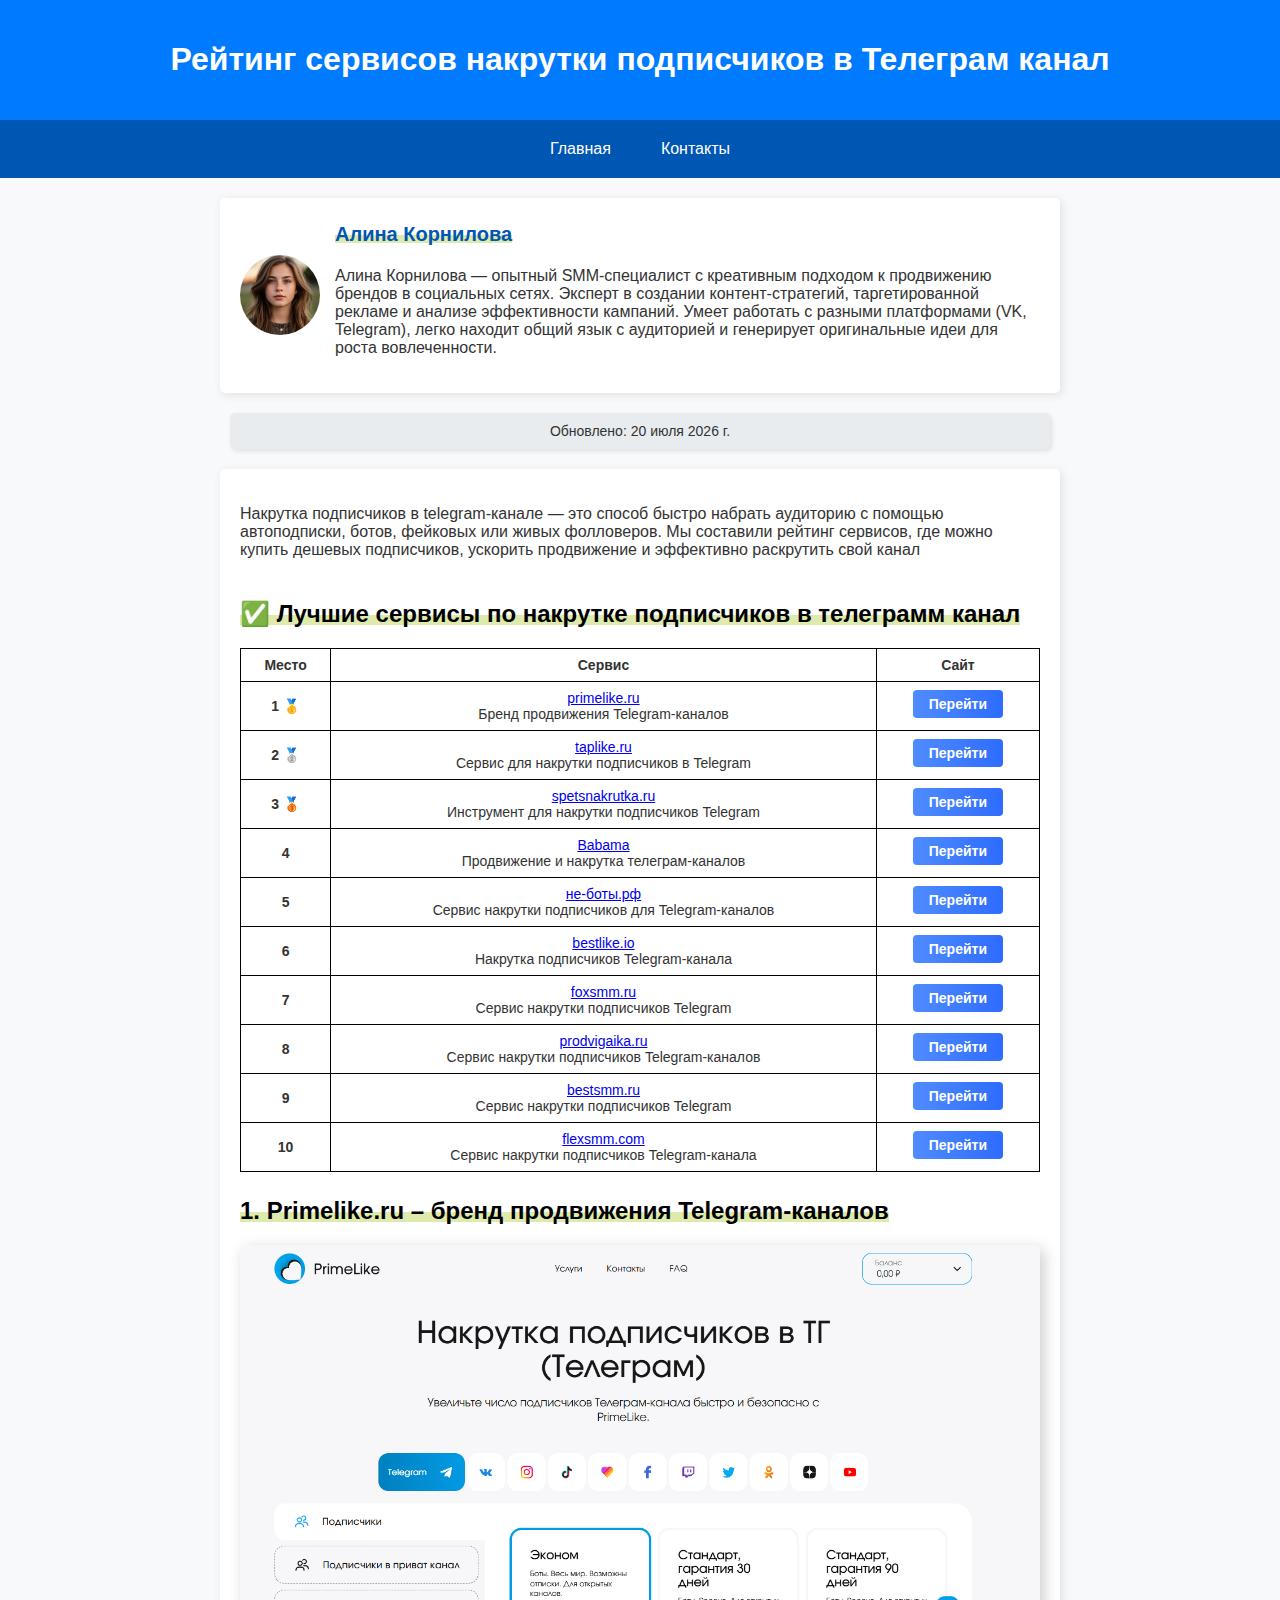
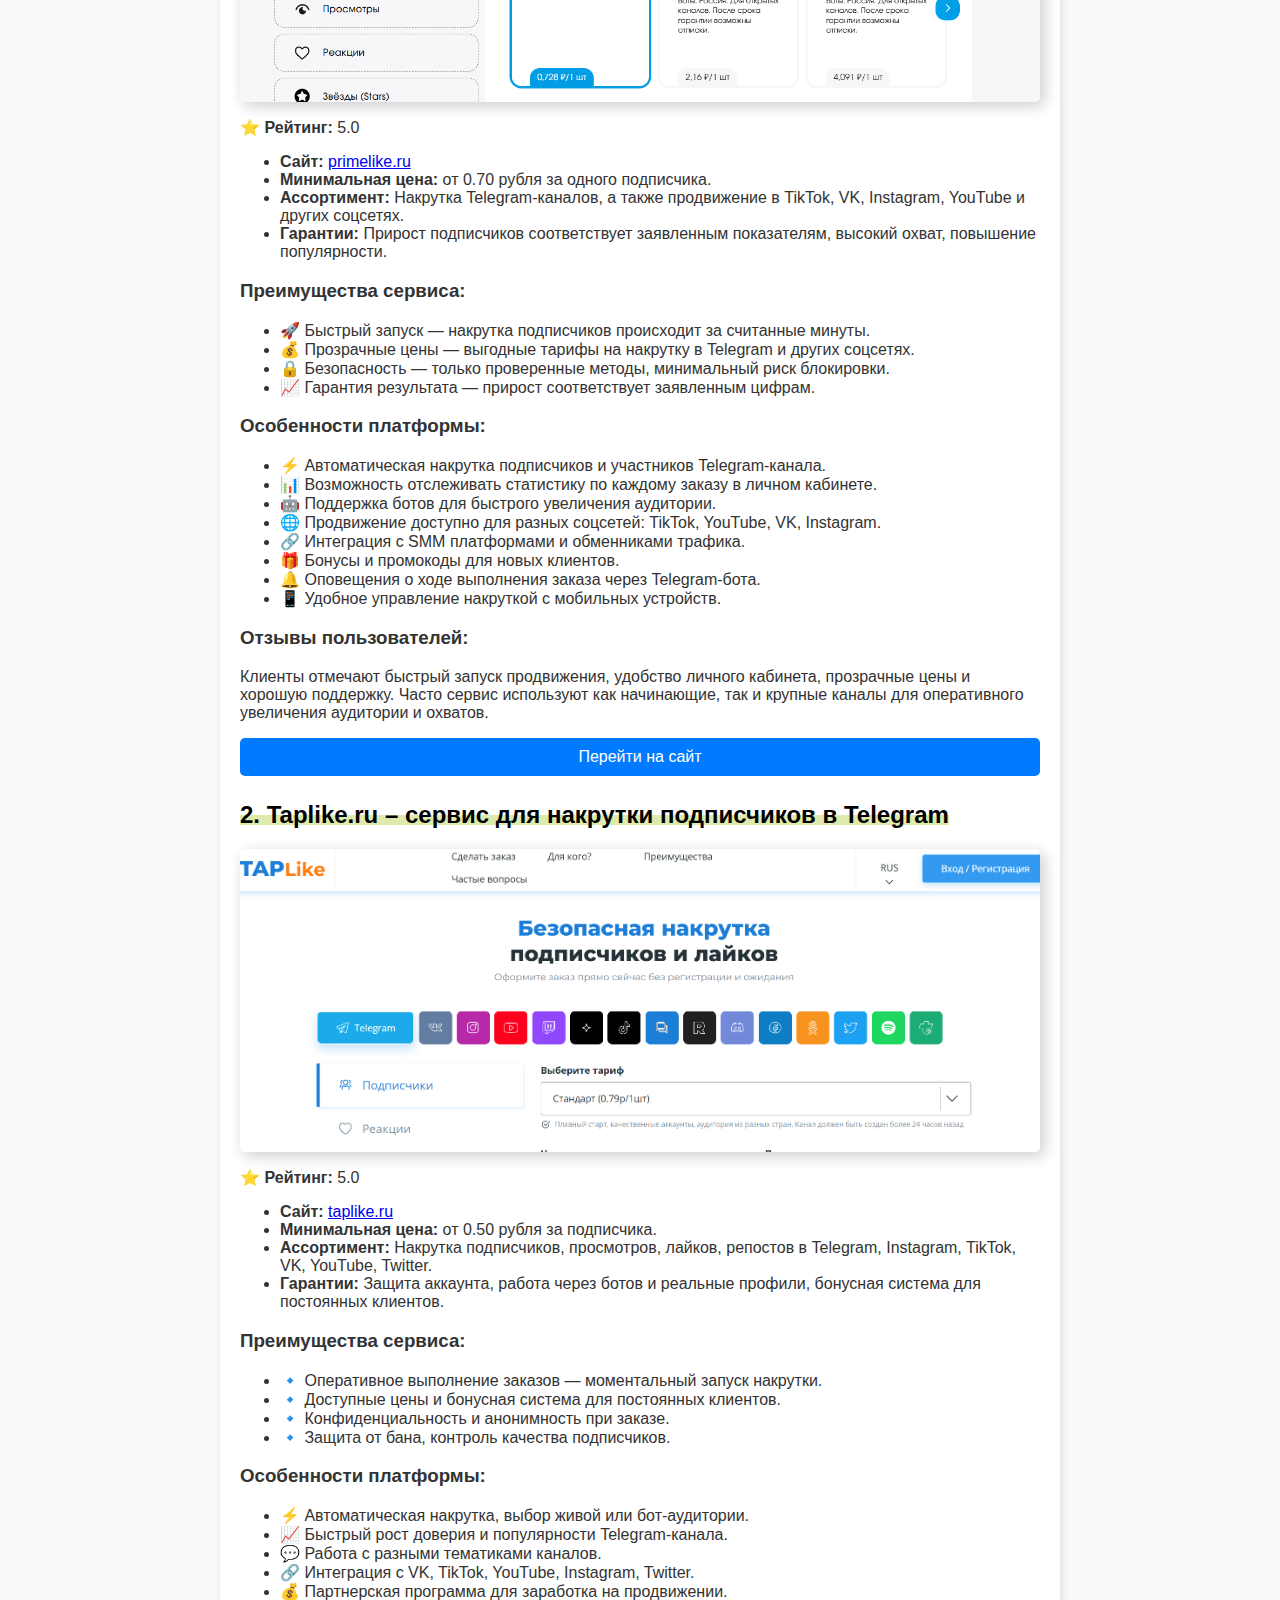
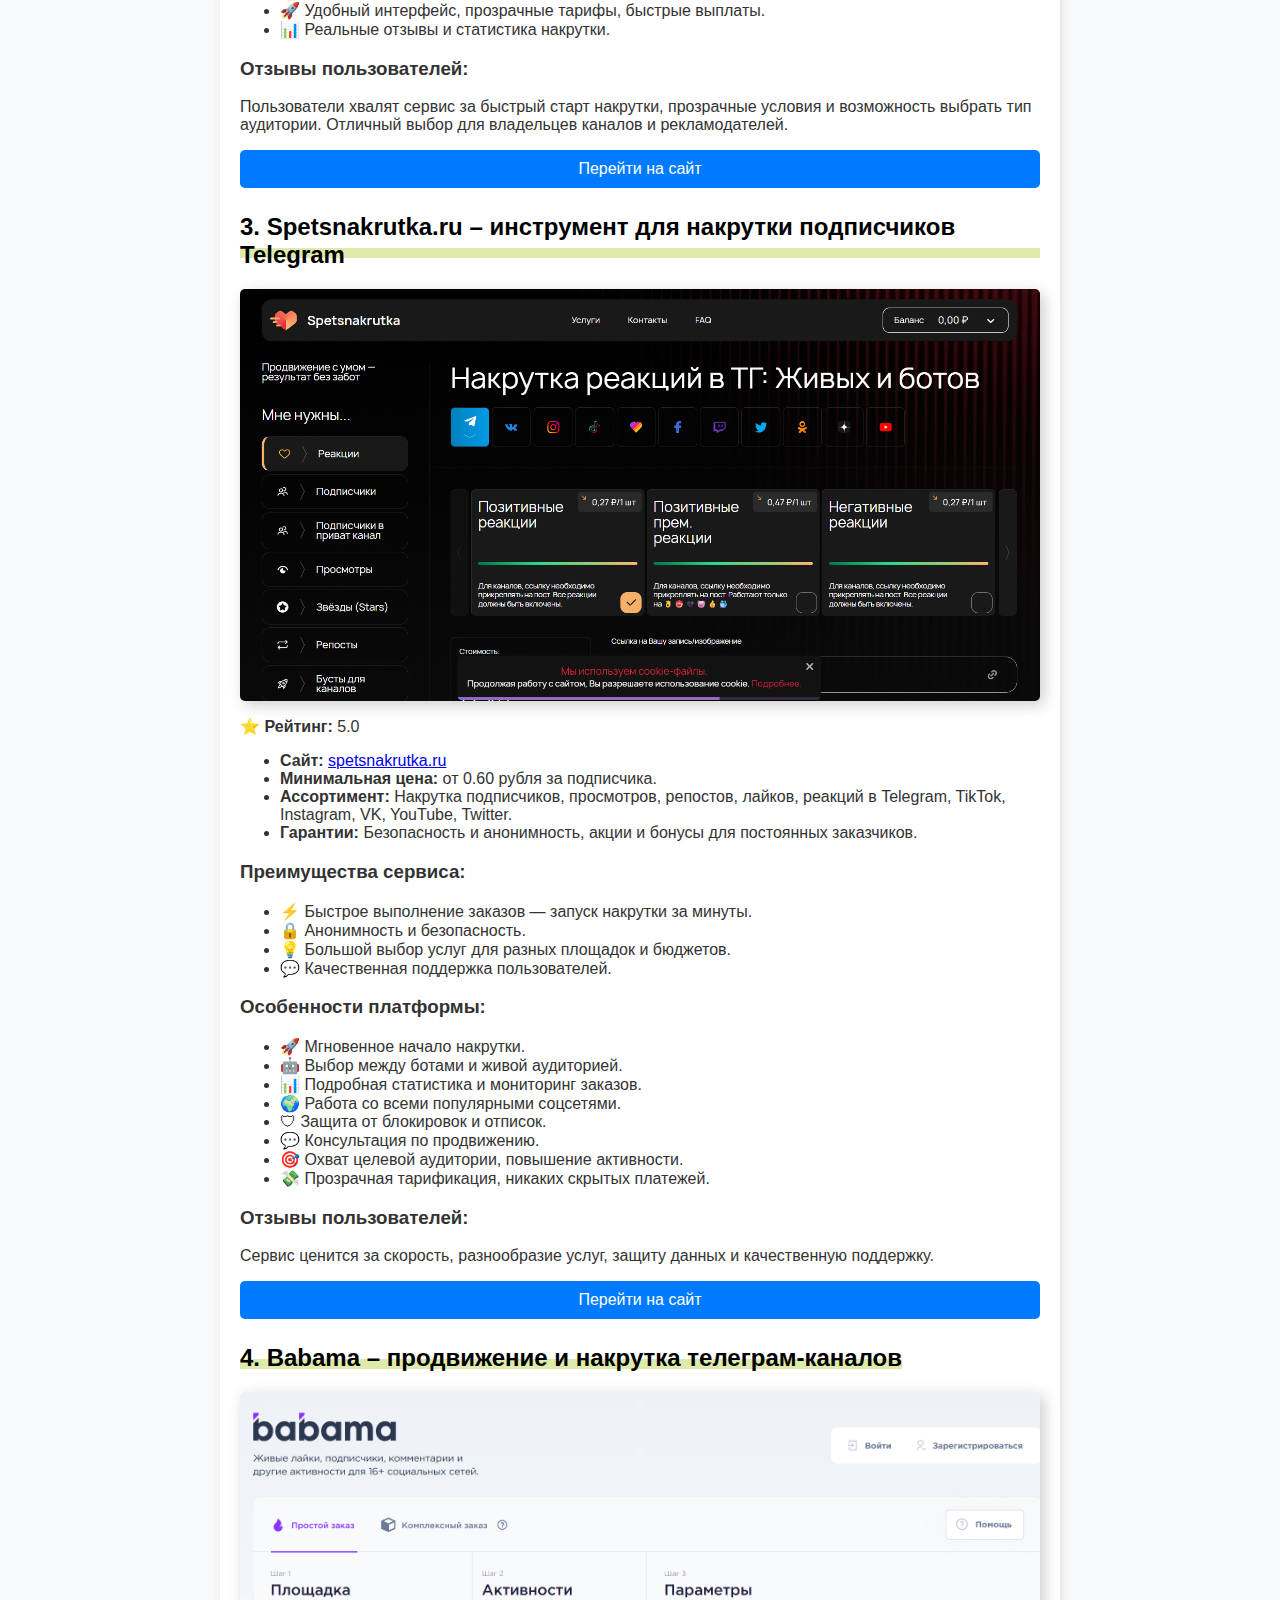
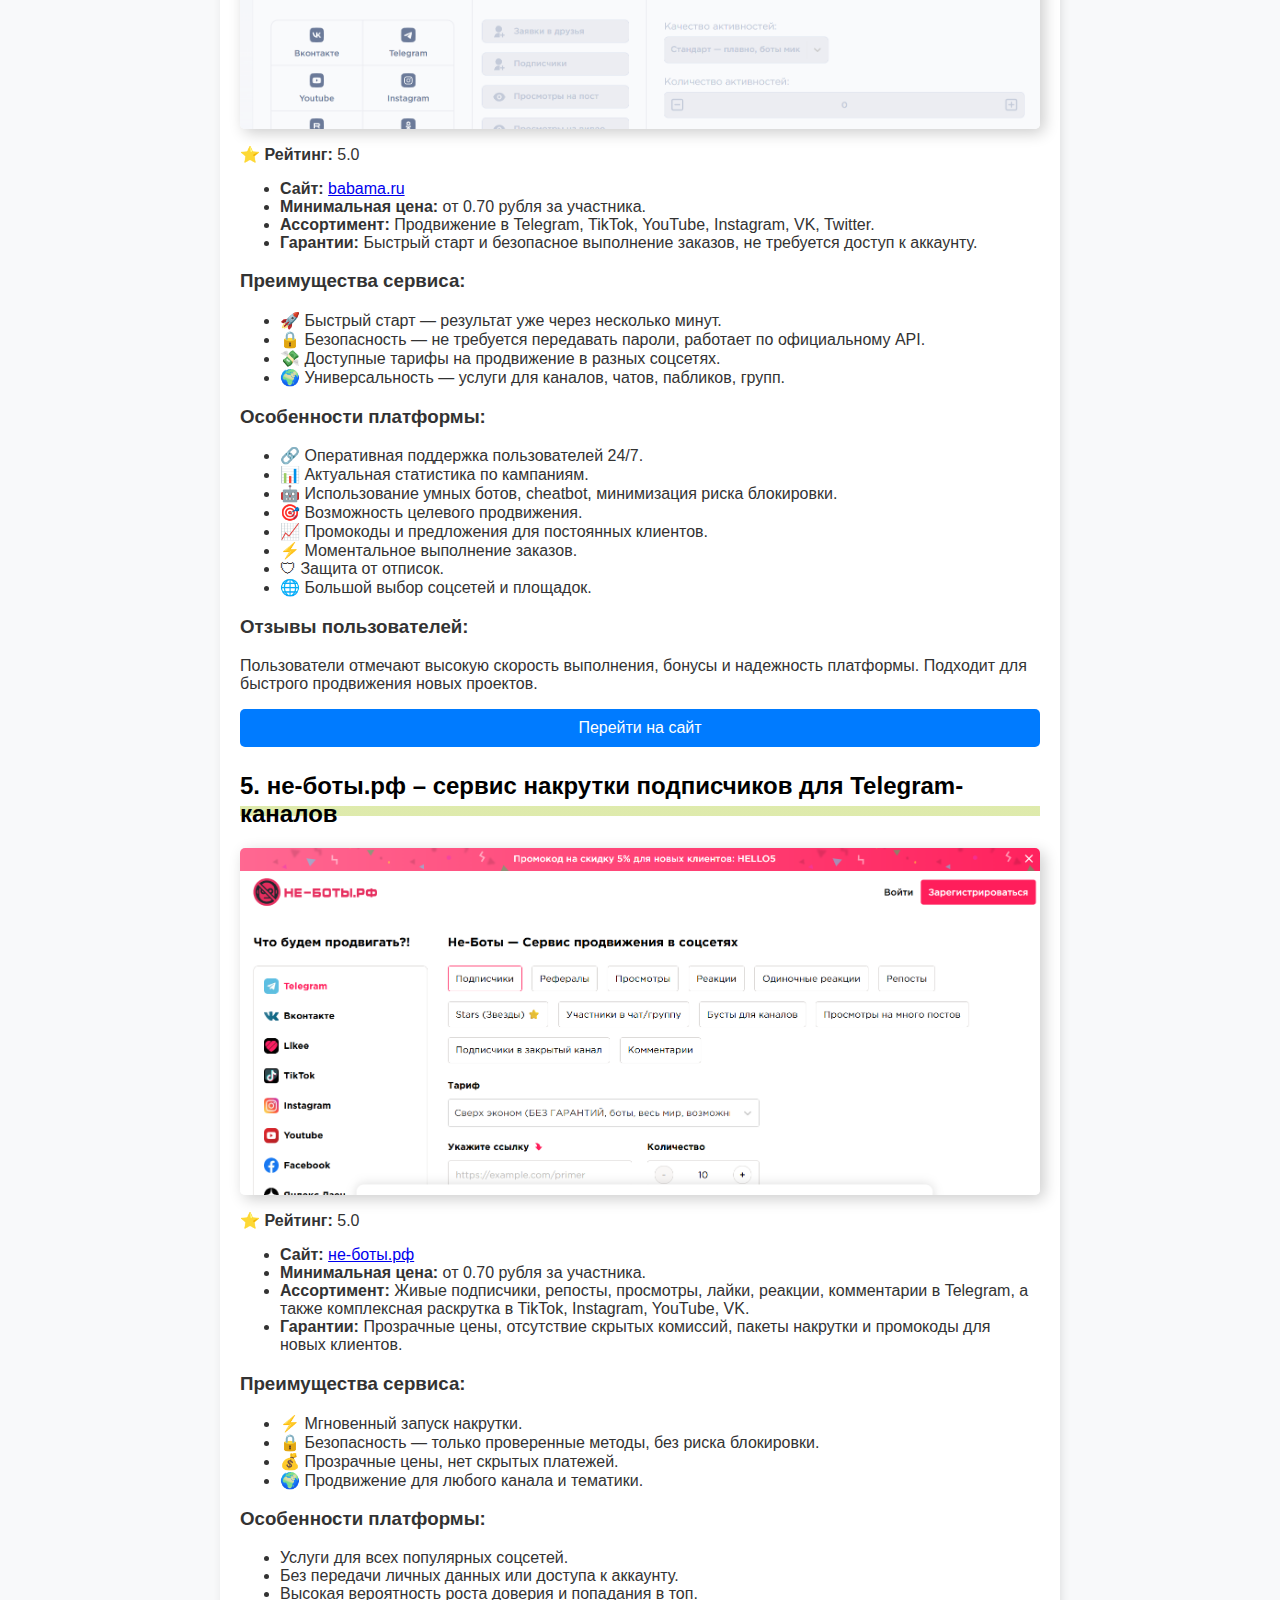
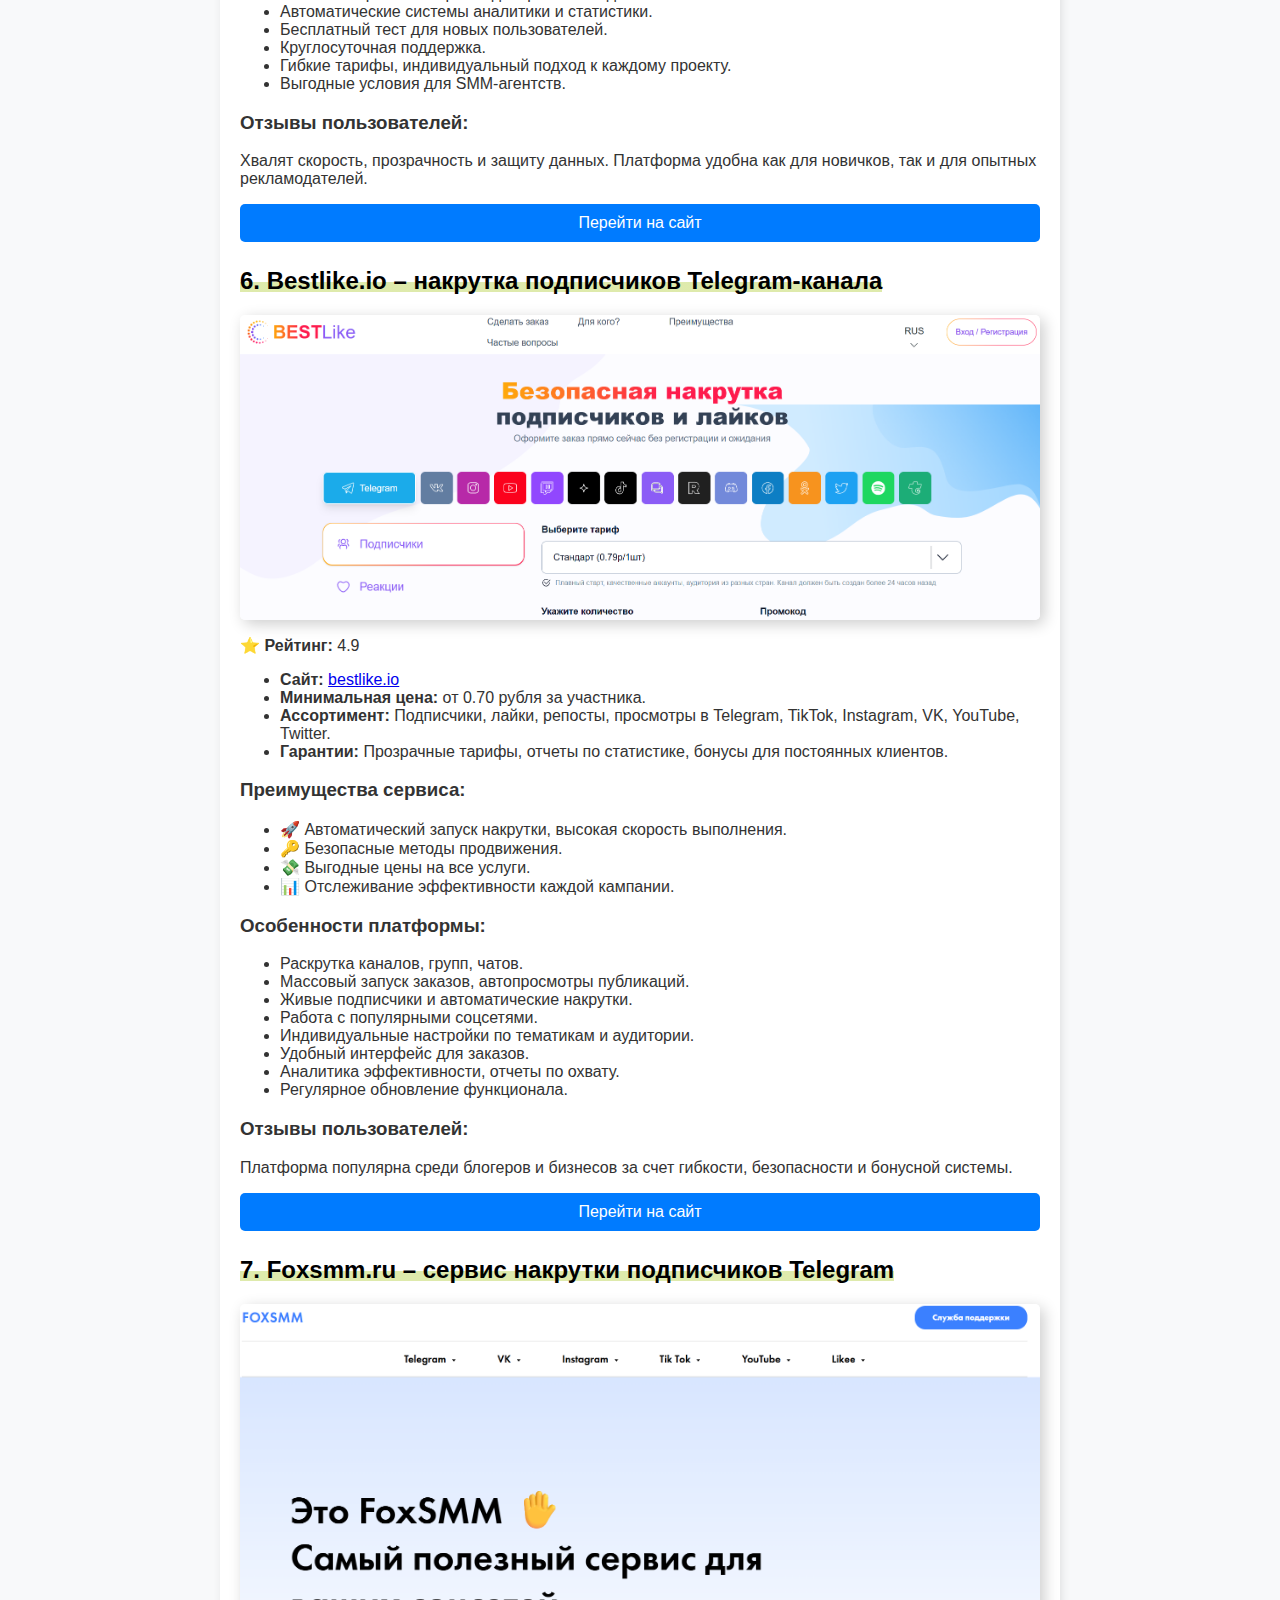
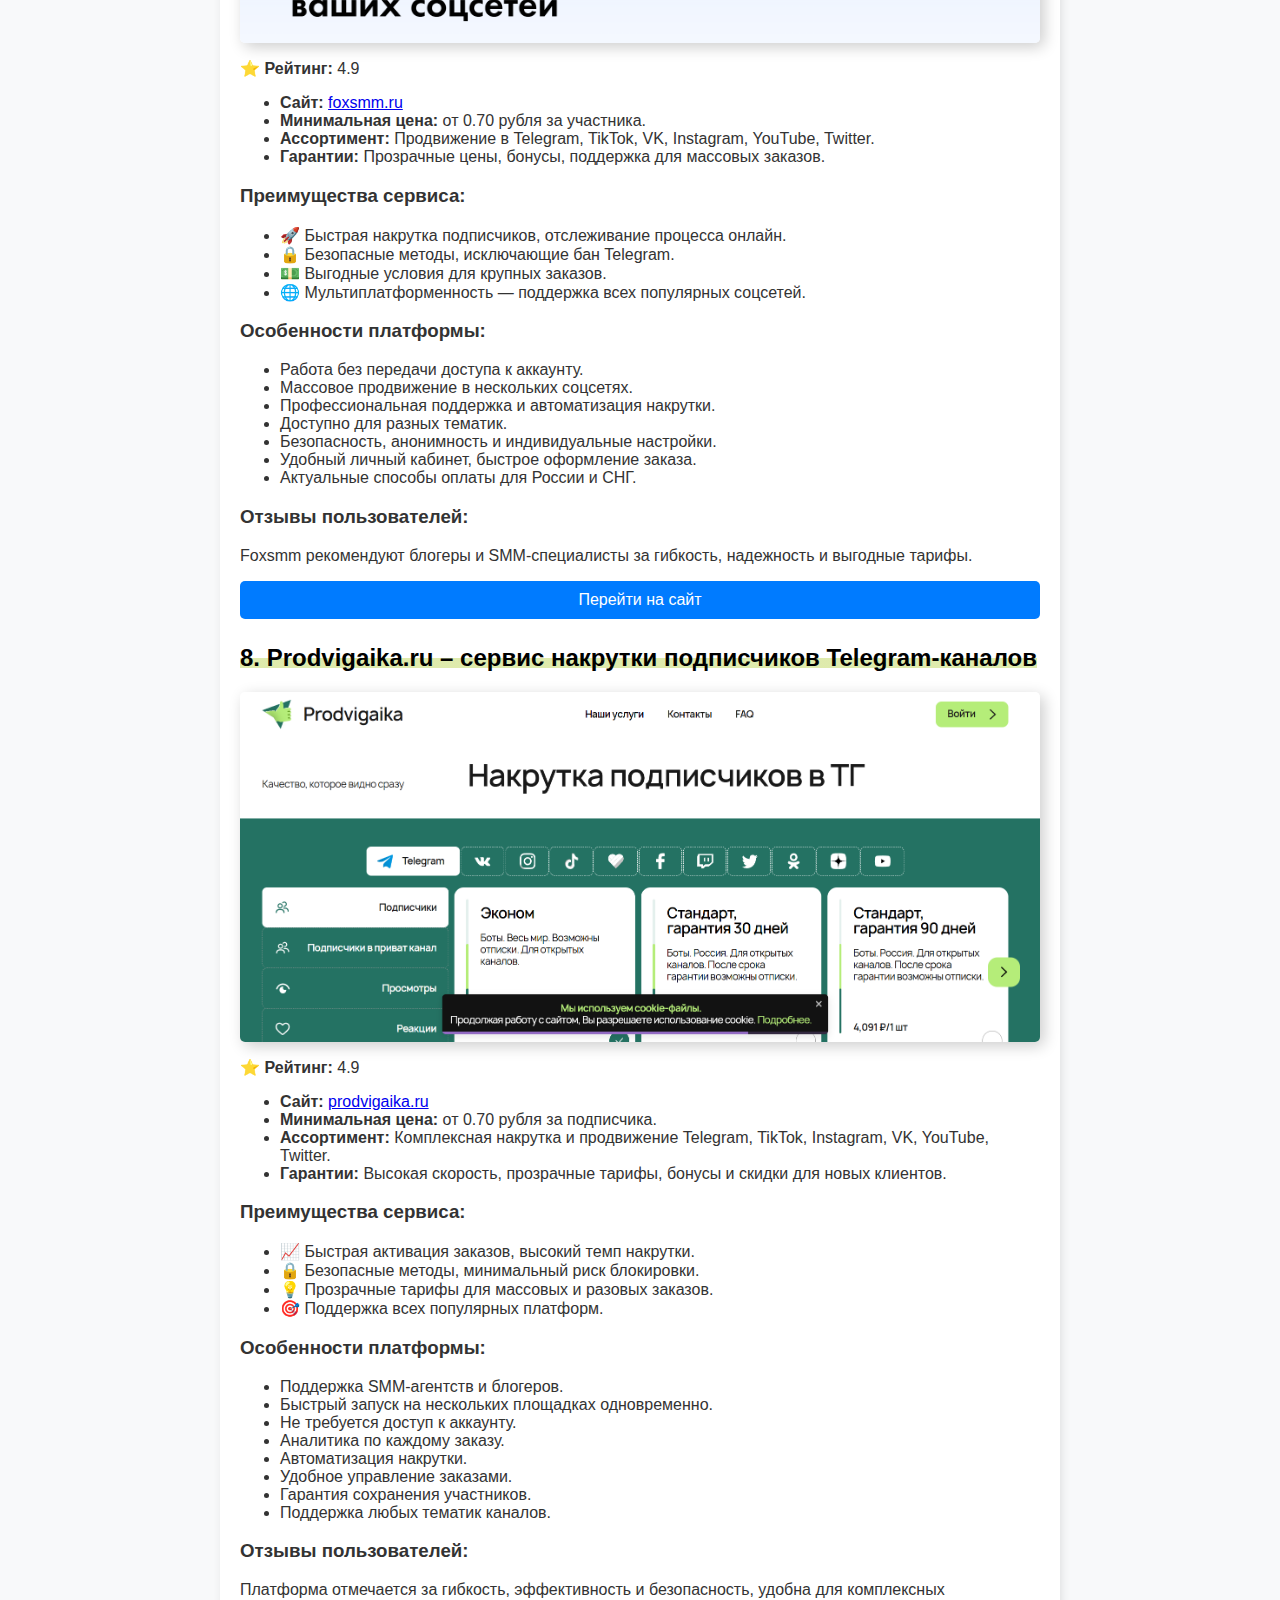
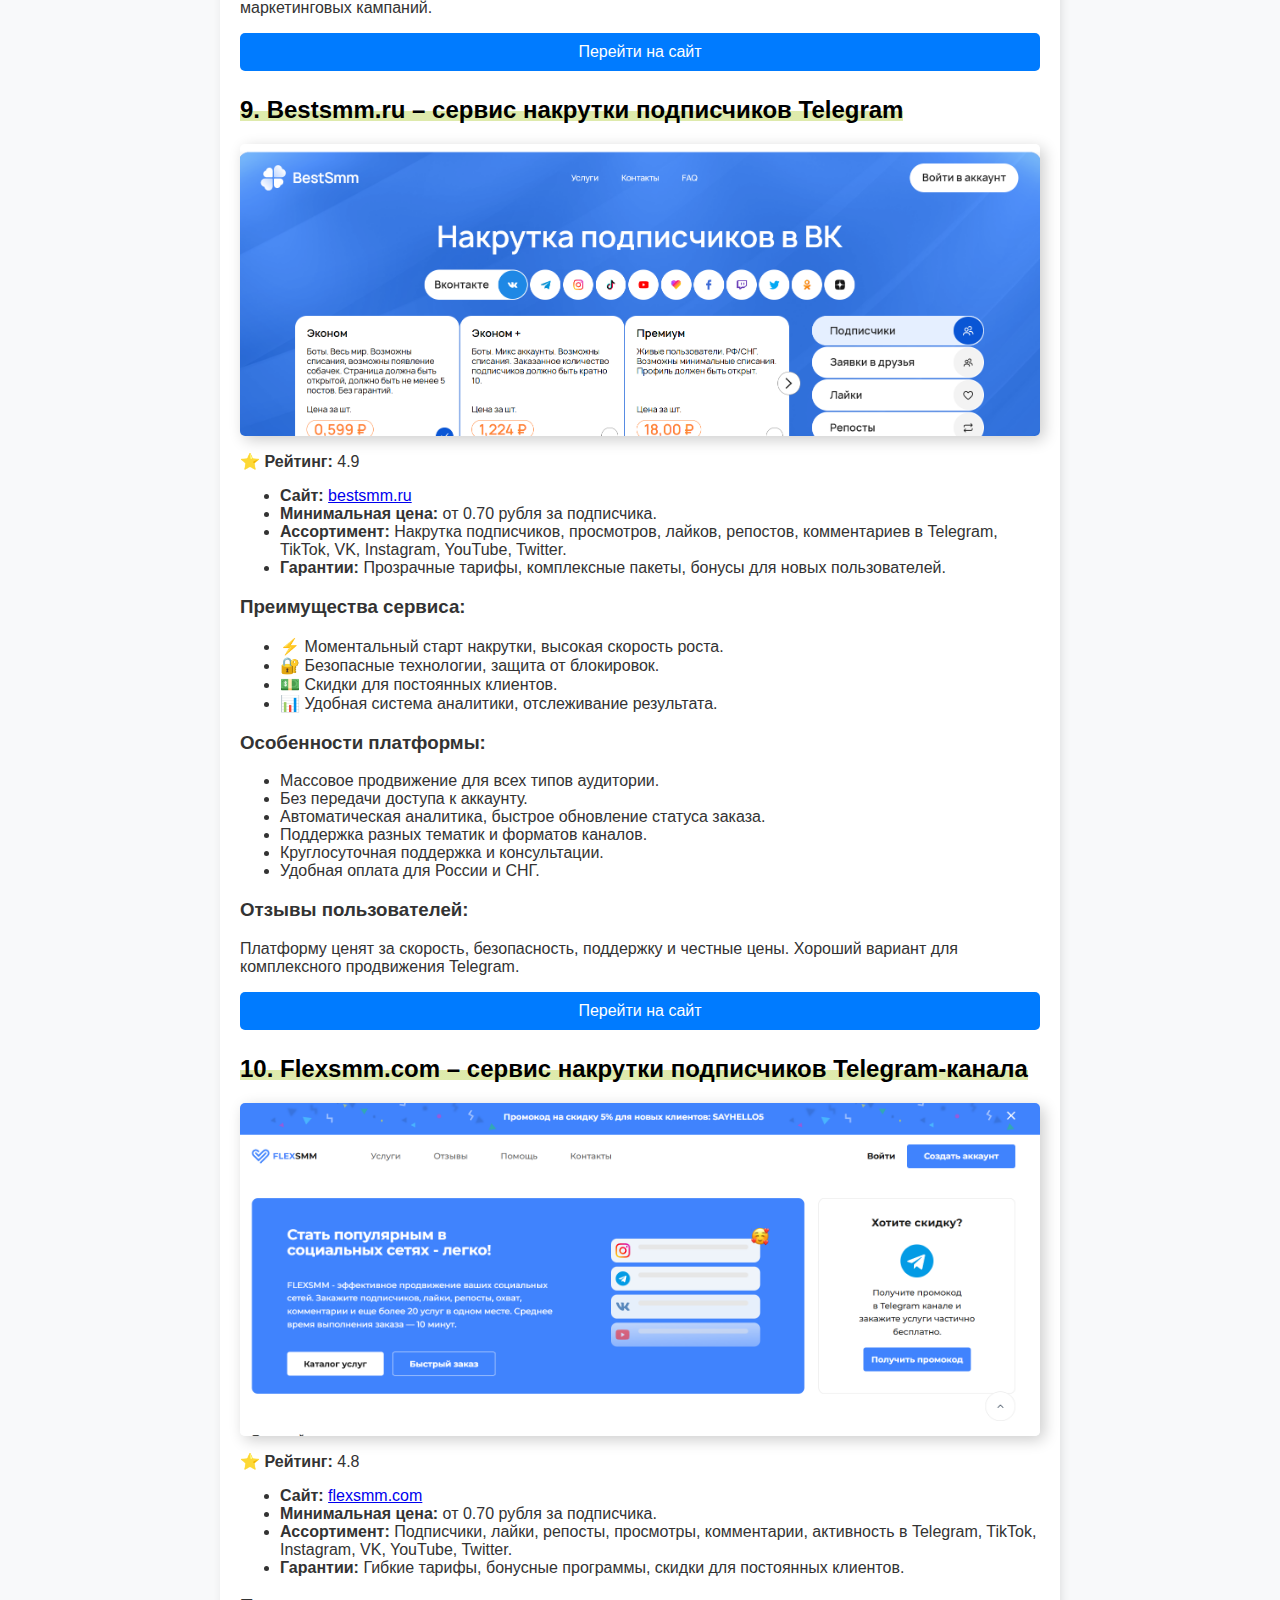
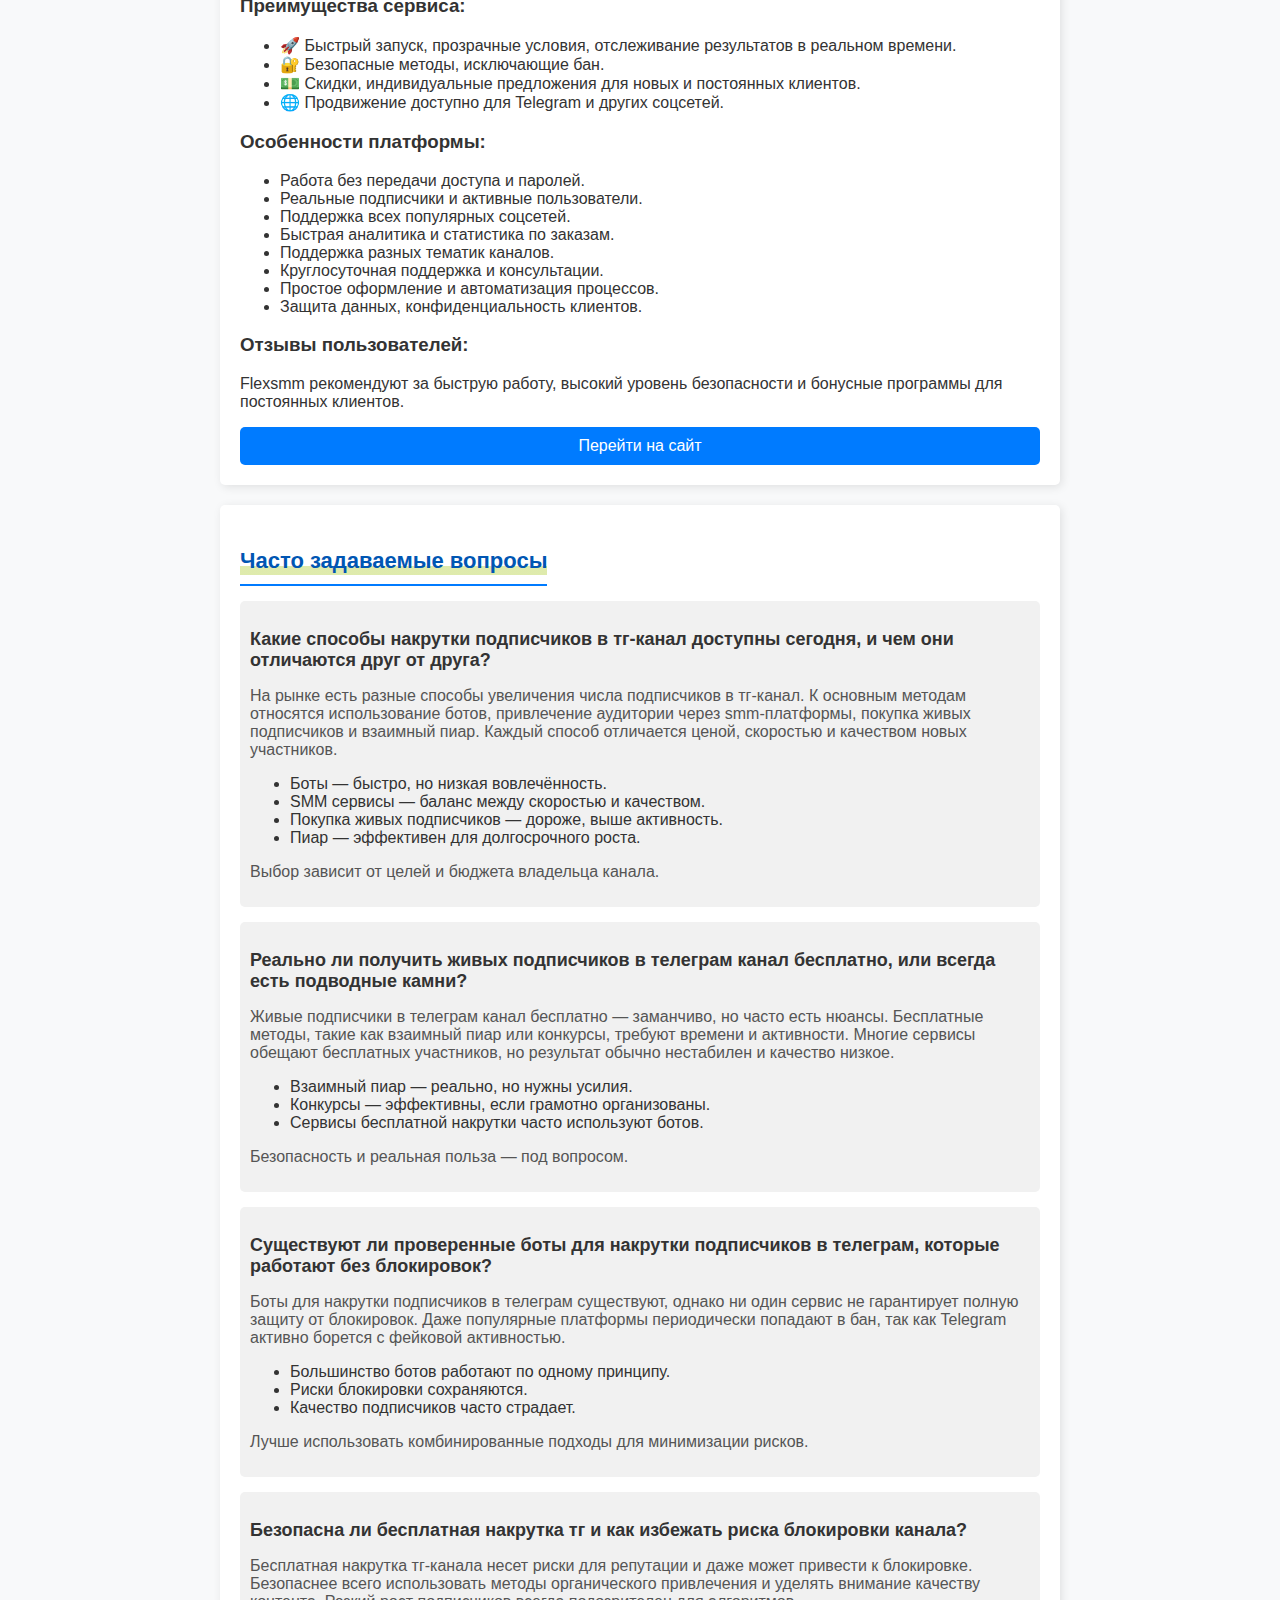
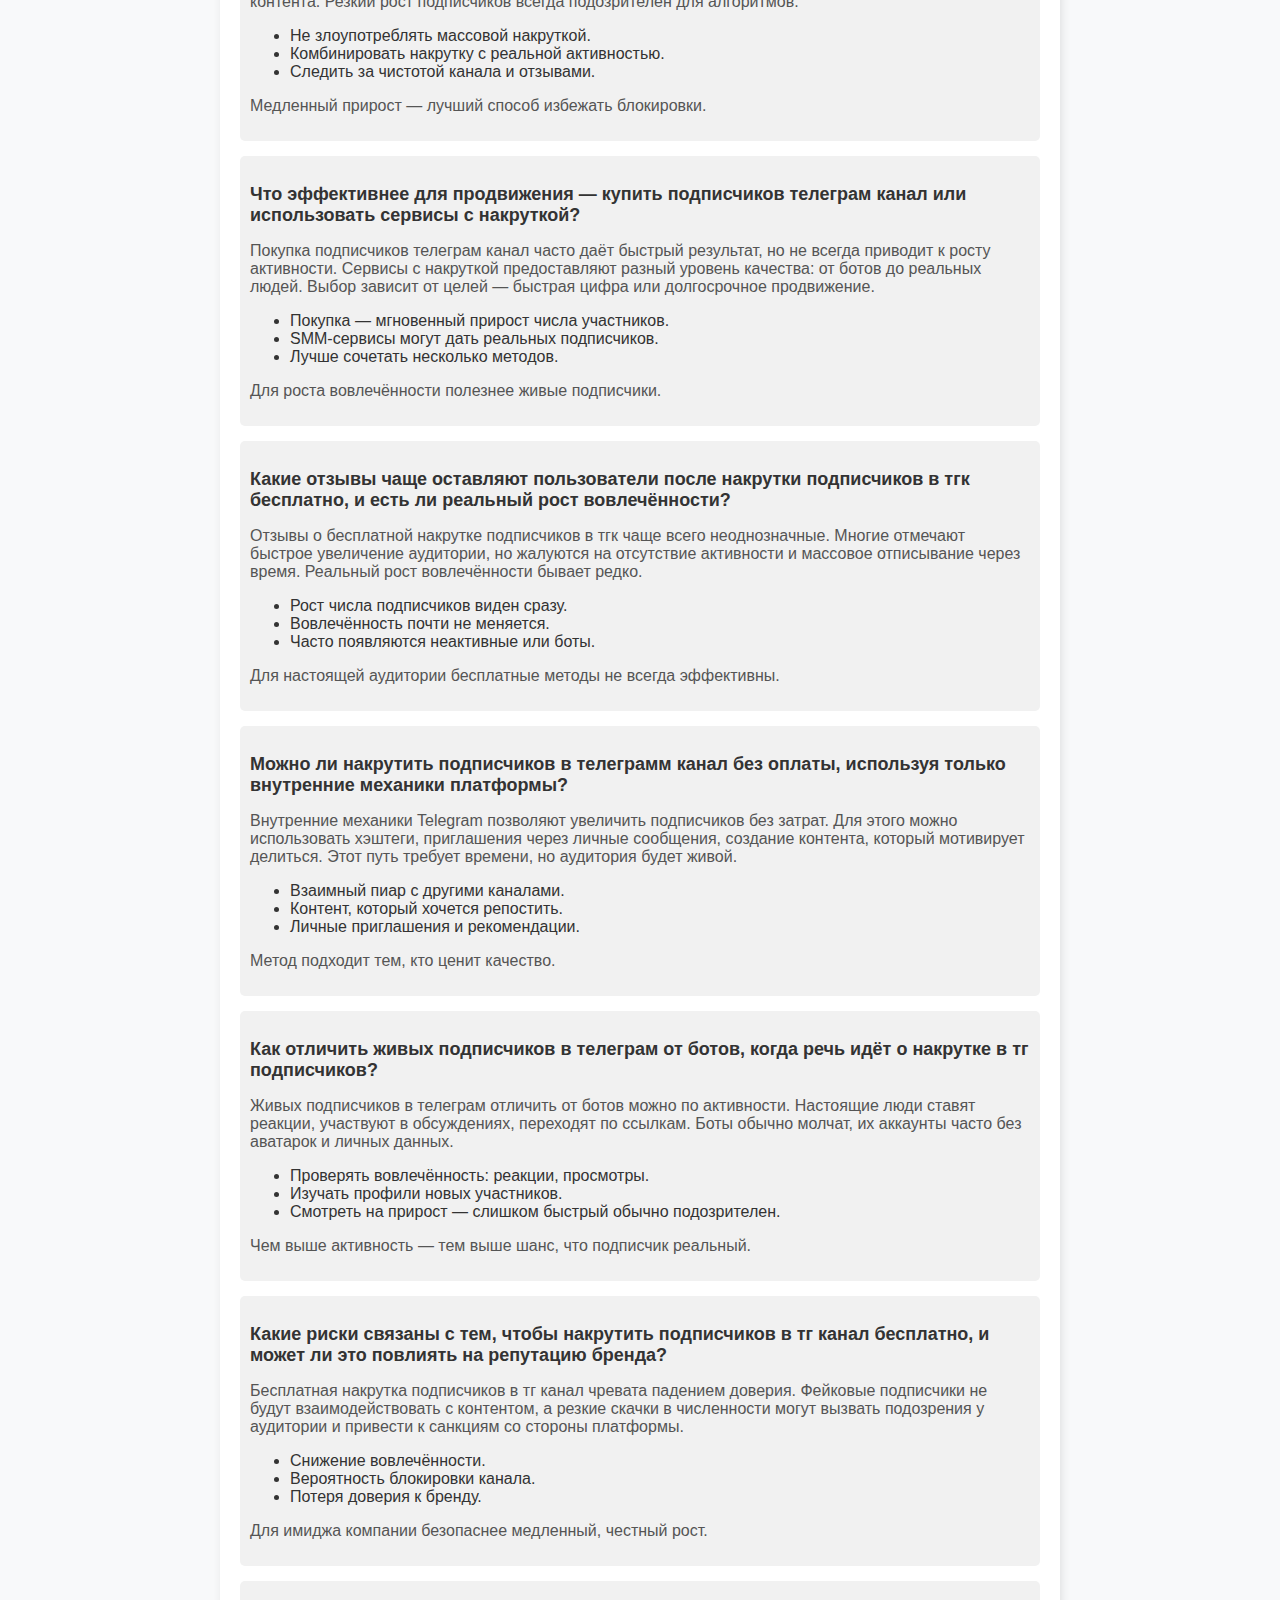
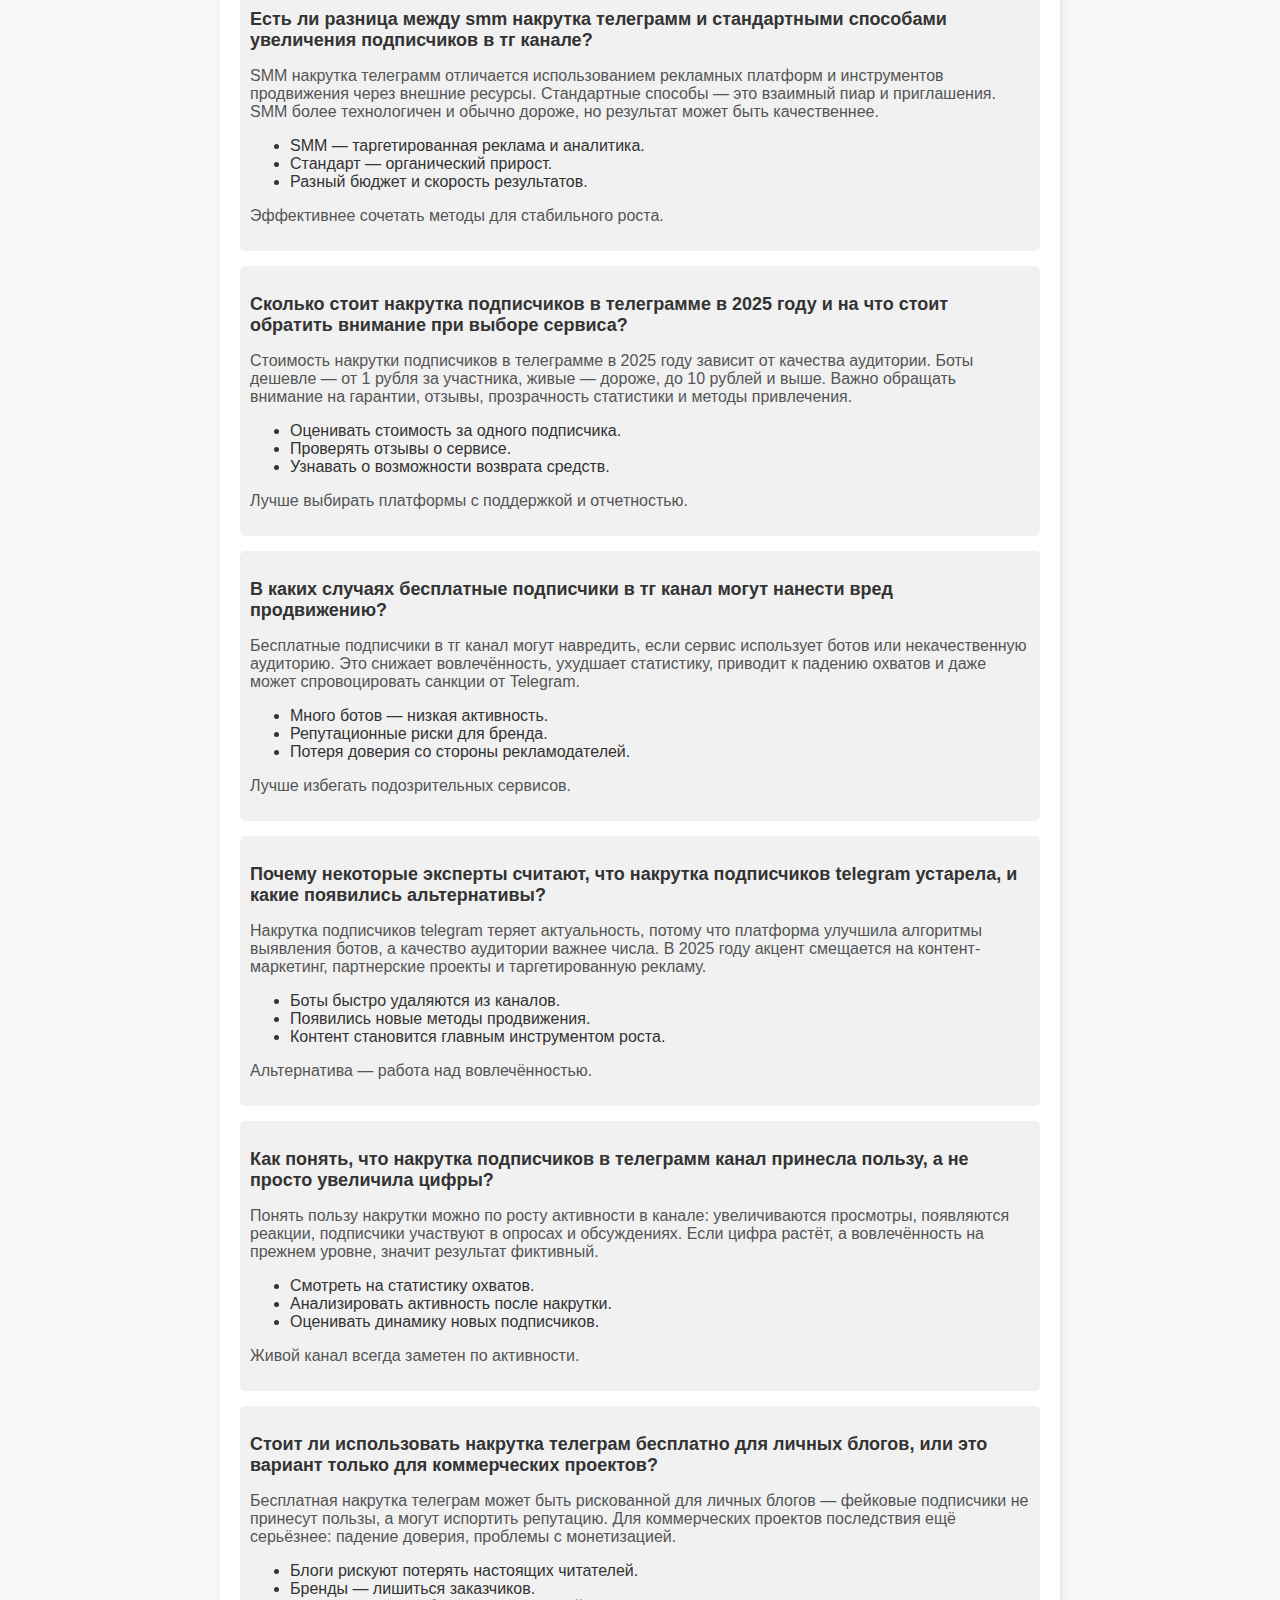
<file: index.html>
<!DOCTYPE html>
<html lang="ru">

<head>
  <meta charset="UTF-8">
  <meta name="viewport" content="width=device-width, initial-scale=1.0">
  <meta name="description" content="ТОП-10 лучших сервисов накрутки подписчиков в Телеграм 2025: сравнение цен, отзывы, плюсы и минусы. Выберите оптимальный способ продвижения и быстро увеличьте аудиторию своего канала! Только проверенные платформы для эффективного роста и безопасности вашего Telegram.">
  <meta property="og:title"
    content="Лучшие Сервисы Накрутки Подписчиков в Телеграм Канал: ТОП-10|Рейтинг 2025">
  <meta property="og:description"
    content="ТОП-10 лучших сервисов накрутки подписчиков в Телеграм 2025: сравнение цен, отзывы, плюсы и минусы. Выберите оптимальный способ продвижения и быстро увеличьте аудиторию своего канала! Только проверенные платформы для эффективного роста и безопасности вашего Telegram.">
  <meta property="og:image" content="images/course1.png">
  <meta property="og:url" content="https://example.com">
  <title>Лучшие Сервисы Накрутки Подписчиков в Телеграм Канал: ТОП-10|Рейтинг 2025</title>
  <link rel="stylesheet" href="index.css">
  <link rel="icon" type="image/png" href="favicon.png">
 
</head>

<body>
  <header>
    <h1>Рейтинг сервисов накрутки подписчиков в Телеграм канал</h1>
  </header>

  <nav>
    <a href="https://nakrutka-podpischikov-tg.vercel.app">Главная</a>
    <a href="#footer">Контакты</a>
  </nav>

  <section class="author-box">
    <img src="images/author.jpg" alt="Алина Корнилова">
    <div class="author-info">
      <h2><a href="#">Алина Корнилова</a></h2>
      <p>Алина Корнилова — опытный SMM-специалист с креативным подходом к продвижению брендов в социальных сетях.
        Эксперт в создании контент-стратегий, таргетированной рекламе и анализе эффективности кампаний. Умеет работать с
        разными платформами (VK, Telegram), легко находит общий язык с аудиторией и генерирует оригинальные идеи для
        роста вовлеченности.</p>
    </div>
  </section>



  <p class="update-date">Обновлено: <span id="update-date"></span></p>

  <main>
    <article>
      <p>Накрутка подписчиков в telegram-канале — это способ быстро набрать аудиторию с помощью автоподписки, ботов,
        фейковых или живых фолловеров. Мы составили рейтинг сервисов, где можно купить дешевых подписчиков, ускорить
        продвижение и эффективно раскрутить свой канал
      </p>
    </article>

    <section class="content-summary">
      <h2>✅ Лучшие сервисы по накрутке подписчиков в телеграмм канал </h2>
      <!-- содержание -->


      <table>
        <thead>
          <tr>
            <th>Место</th>
            <th>Сервис</th>
            <th>Сайт</th>
          </tr>
        </thead>
        <tbody>
          <tr>
            <td><b>1 🥇</b></td>
            <td><a href="https://primelike.ru/telegram/subscribers" target="_blank"
                rel="nofollow noreferrer noopener">primelike.ru</a><br>Бренд продвижения Telegram-каналов</td>
            <td><a class="btn-link" href="https://primelike.ru/telegram/subscribers" target="_blank">Перейти</a></td>
          </tr>
          <tr>
            <td><b>2 🥈</b></td>
            <td><a href="https://taplike.ru/" target="_blank"
                rel="nofollow noreferrer noopener">taplike.ru</a><br>Сервис для накрутки подписчиков в Telegram</td>
            <td><a class="btn-link" href="https://taplike.ru/" target="_blank">Перейти</a></td>
          </tr>
          <tr>
            <td><b>3 🥉</b></td>
            <td><a href="https://spetsnakrutka.ru/" target="_blank"
                rel="nofollow noreferrer noopener">spetsnakrutka.ru</a><br>Инструмент для накрутки подписчиков Telegram
            </td>
            <td><a class="btn-link" href="https://spetsnakrutka.ru/" target="_blank">Перейти</a></td>
          </tr>
          <tr>
            <td><b>4</b></td>
            <td><a href="https://babama.ru/" target="_blank"
                rel="nofollow noreferrer noopener">Babama</a><br>Продвижение и накрутка телеграм-каналов</td>
            <td><a class="btn-link" href="https://babama.ru/" target="_blank">Перейти</a></td>
          </tr>
          <tr>
            <td><b>5</b></td>
            <td><a href="https://не-боты.рф" target="_blank" rel="nofollow noreferrer noopener">не-боты.рф</a><br>Сервис
              накрутки подписчиков для Telegram-каналов</td>
            <td><a class="btn-link" href="https://не-боты.рф" target="_blank">Перейти</a></td>
          </tr>
          <tr>
            <td><b>6</b></td>
            <td><a href="https://bestlike.io" target="_blank"
                rel="nofollow noreferrer noopener">bestlike.io</a><br>Накрутка подписчиков Telegram-канала</td>
            <td><a class="btn-link" href="https://bestlike.io" target="_blank">Перейти</a></td>
          </tr>
          <tr>
            <td><b>7</b></td>
            <td><a href="https://foxsmm.ru/" target="_blank" rel="nofollow noreferrer noopener">foxsmm.ru</a><br>Сервис
              накрутки подписчиков Telegram</td>
            <td><a class="btn-link" href="https://foxsmm.ru/" target="_blank">Перейти</a></td>
          </tr>
          <tr>
            <td><b>8</b></td>
            <td><a href="https://prodvigaika.ru/" target="_blank"
                rel="nofollow noreferrer noopener">prodvigaika.ru</a><br>Сервис накрутки подписчиков Telegram-каналов
            </td>
            <td><a class="btn-link" href="https://prodvigaika.ru/" target="_blank">Перейти</a></td>
          </tr>
          <tr>
            <td><b>9</b></td>
            <td><a href="https://bestsmm.ru/" target="_blank"
                rel="nofollow noreferrer noopener">bestsmm.ru</a><br>Сервис накрутки подписчиков Telegram</td>
            <td><a class="btn-link" href="https://bestsmm.ru/" target="_blank">Перейти</a></td>
          </tr>
          <tr>
            <td><b>10</b></td>
            <td><a href="https://flexsmm.com/" target="_blank"
                rel="nofollow noreferrer noopener">flexsmm.com</a><br>Сервис накрутки подписчиков Telegram-канала</td>
            <td><a class="btn-link" href="https://flexsmm.com/" target="_blank">Перейти</a></td>
          </tr>
        </tbody>
      </table>
    </section>

    <!-- конец содержания -->

    <!-- блок курса -->

    <section class="course">
      <h2 id="primelike">1. Primelike.ru – бренд продвижения Telegram-каналов</h2>
      <img src="images/primelike.png" alt="Primelike.ru — сервис для продвижения Telegram-каналов">
      <p>⭐ <strong>Рейтинг:</strong> 5.0</p>
      <ul>
        <li><strong>Сайт:</strong> <a href="https://primelike.ru/telegram/subscribers" target="_blank"
            rel="nofollow noopener noreferrer">primelike.ru</a></li>
        <li><strong>Минимальная цена:</strong> от 0.70 рубля за одного подписчика.</li>
        <li><strong>Ассортимент:</strong> Накрутка Telegram-каналов, а также продвижение в TikTok, VK, Instagram,
          YouTube и других соцсетях.</li>
        <li><strong>Гарантии:</strong> Прирост подписчиков соответствует заявленным показателям, высокий охват,
          повышение популярности.</li>
      </ul>

      <h3><strong>Преимущества сервиса:</strong></h3>
      <ul>
        <li>🚀 Быстрый запуск — накрутка подписчиков происходит за считанные минуты.</li>
        <li>💰 Прозрачные цены — выгодные тарифы на накрутку в Telegram и других соцсетях.</li>
        <li>🔒 Безопасность — только проверенные методы, минимальный риск блокировки.</li>
        <li>📈 Гарантия результата — прирост соответствует заявленным цифрам.</li>
      </ul>

      <h3><strong>Особенности платформы:</strong></h3>
      <ul>
        <li>⚡ Автоматическая накрутка подписчиков и участников Telegram-канала.</li>
        <li>📊 Возможность отслеживать статистику по каждому заказу в личном кабинете.</li>
        <li>🤖 Поддержка ботов для быстрого увеличения аудитории.</li>
        <li>🌐 Продвижение доступно для разных соцсетей: TikTok, YouTube, VK, Instagram.</li>
        <li>🔗 Интеграция с SMM платформами и обменниками трафика.</li>
        <li>🎁 Бонусы и промокоды для новых клиентов.</li>
        <li>🔔 Оповещения о ходе выполнения заказа через Telegram-бота.</li>
        <li>📱 Удобное управление накруткой с мобильных устройств.</li>
      </ul>

      <h3><strong>Отзывы пользователей:</strong></h3>
      <p>Клиенты отмечают быстрый запуск продвижения, удобство личного кабинета, прозрачные цены и хорошую поддержку.
        Часто сервис используют как начинающие, так и крупные каналы для оперативного увеличения аудитории и охватов.
      </p>
      <button onclick="location.href='https://primelike.ru/telegram/subscribers'">Перейти на сайт</button>
    </section>

    <section class="course">
      <h2 id="taplike">2. Taplike.ru – сервис для накрутки подписчиков в Telegram</h2>
      <img src="images/taplike.png" alt="Taplike.ru — накрутка Telegram-каналов и соцсетей">
      <p>⭐ <strong>Рейтинг:</strong> 5.0</p>
      <ul>
        <li><strong>Сайт:</strong> <a href="https://taplike.ru/" target="_blank"
            rel="nofollow noopener noreferrer">taplike.ru</a></li>
        <li><strong>Минимальная цена:</strong> от 0.50 рубля за подписчика.</li>
        <li><strong>Ассортимент:</strong> Накрутка подписчиков, просмотров, лайков, репостов в Telegram, Instagram,
          TikTok, VK, YouTube, Twitter.</li>
        <li><strong>Гарантии:</strong> Защита аккаунта, работа через ботов и реальные профили, бонусная система для
          постоянных клиентов.</li>
      </ul>

      <h3><strong>Преимущества сервиса:</strong></h3>
      <ul>
        <li>🔹 Оперативное выполнение заказов — моментальный запуск накрутки.</li>
        <li>🔹 Доступные цены и бонусная система для постоянных клиентов.</li>
        <li>🔹 Конфиденциальность и анонимность при заказе.</li>
        <li>🔹 Защита от бана, контроль качества подписчиков.</li>
      </ul>

      <h3><strong>Особенности платформы:</strong></h3>
      <ul>
        <li>⚡ Автоматическая накрутка, выбор живой или бот-аудитории.</li>
        <li>📈 Быстрый рост доверия и популярности Telegram-канала.</li>
        <li>💬 Работа с разными тематиками каналов.</li>
        <li>🔗 Интеграция с VK, TikTok, YouTube, Instagram, Twitter.</li>
        <li>💰 Партнерская программа для заработка на продвижении.</li>
        <li>🚀 Удобный интерфейс, прозрачные тарифы, быстрые выплаты.</li>
        <li>📊 Реальные отзывы и статистика накрутки.</li>
      </ul>

      <h3><strong>Отзывы пользователей:</strong></h3>
      <p>Пользователи хвалят сервис за быстрый старт накрутки, прозрачные условия и возможность выбрать тип аудитории.
        Отличный выбор для владельцев каналов и рекламодателей.</p>
      <button onclick="location.href='https://taplike.ru/'">Перейти на сайт</button>
    </section>

    <section class="course">
      <h2 id="spetsnakrutka">3. Spetsnakrutka.ru – инструмент для накрутки подписчиков Telegram</h2>
      <img src="images/spetsnakrutka.png" alt="Spetsnakrutka.ru — продвижение Telegram и соцсетей">
      <p>⭐ <strong>Рейтинг:</strong> 5.0</p>
      <ul>
        <li><strong>Сайт:</strong> <a href="https://spetsnakrutka.ru/" target="_blank"
            rel="nofollow noopener noreferrer">spetsnakrutka.ru</a></li>
        <li><strong>Минимальная цена:</strong> от 0.60 рубля за подписчика.</li>
        <li><strong>Ассортимент:</strong> Накрутка подписчиков, просмотров, репостов, лайков, реакций в Telegram,
          TikTok, Instagram, VK, YouTube, Twitter.</li>
        <li><strong>Гарантии:</strong> Безопасность и анонимность, акции и бонусы для постоянных заказчиков.</li>
      </ul>

      <h3><strong>Преимущества сервиса:</strong></h3>
      <ul>
        <li>⚡ Быстрое выполнение заказов — запуск накрутки за минуты.</li>
        <li>🔒 Анонимность и безопасность.</li>
        <li>💡 Большой выбор услуг для разных площадок и бюджетов.</li>
        <li>💬 Качественная поддержка пользователей.</li>
      </ul>

      <h3><strong>Особенности платформы:</strong></h3>
      <ul>
        <li>🚀 Мгновенное начало накрутки.</li>
        <li>🤖 Выбор между ботами и живой аудиторией.</li>
        <li>📊 Подробная статистика и мониторинг заказов.</li>
        <li>🌍 Работа со всеми популярными соцсетями.</li>
        <li>🛡 Защита от блокировок и отписок.</li>
        <li>💬 Консультация по продвижению.</li>
        <li>🎯 Охват целевой аудитории, повышение активности.</li>
        <li>💸 Прозрачная тарификация, никаких скрытых платежей.</li>
      </ul>

      <h3><strong>Отзывы пользователей:</strong></h3>
      <p>Сервис ценится за скорость, разнообразие услуг, защиту данных и качественную поддержку.</p>
      <button onclick="location.href='https://spetsnakrutka.ru/'">Перейти на сайт</button>
    </section>

    <section class="course">
      <h2 id="babama">4. Babama – продвижение и накрутка телеграм-каналов</h2>
      <img src="images/babama.png" alt="Babama — накрутка подписчиков в Telegram и соцсетях">
      <p>⭐ <strong>Рейтинг:</strong> 5.0</p>
      <ul>
        <li><strong>Сайт:</strong> <a href="https://babama.ru/" target="_blank"
            rel="nofollow noopener noreferrer">babama.ru</a></li>
        <li><strong>Минимальная цена:</strong> от 0.70 рубля за участника.</li>
        <li><strong>Ассортимент:</strong> Продвижение в Telegram, TikTok, YouTube, Instagram, VK, Twitter.</li>
        <li><strong>Гарантии:</strong> Быстрый старт и безопасное выполнение заказов, не требуется доступ к аккаунту.
        </li>
      </ul>

      <h3><strong>Преимущества сервиса:</strong></h3>
      <ul>
        <li>🚀 Быстрый старт — результат уже через несколько минут.</li>
        <li>🔒 Безопасность — не требуется передавать пароли, работает по официальному API.</li>
        <li>💸 Доступные тарифы на продвижение в разных соцсетях.</li>
        <li>🌍 Универсальность — услуги для каналов, чатов, пабликов, групп.</li>
      </ul>

      <h3><strong>Особенности платформы:</strong></h3>
      <ul>
        <li>🔗 Оперативная поддержка пользователей 24/7.</li>
        <li>📊 Актуальная статистика по кампаниям.</li>
        <li>🤖 Использование умных ботов, cheatbot, минимизация риска блокировки.</li>
        <li>🎯 Возможность целевого продвижения.</li>
        <li>📈 Промокоды и предложения для постоянных клиентов.</li>
        <li>⚡ Моментальное выполнение заказов.</li>
        <li>🛡 Защита от отписок.</li>
        <li>🌐 Большой выбор соцсетей и площадок.</li>
      </ul>

      <h3><strong>Отзывы пользователей:</strong></h3>
      <p>Пользователи отмечают высокую скорость выполнения, бонусы и надежность платформы. Подходит для быстрого
        продвижения новых проектов.</p>
      <button onclick="location.href='https://babama.ru/'">Перейти на сайт</button>
    </section>

    <section class="course">
      <h2 id="neboty">5. не-боты.рф – сервис накрутки подписчиков для Telegram-каналов</h2>
      <img src="images/neboty.png" alt="не-боты.рф — накрутка подписчиков Telegram">
      <p>⭐ <strong>Рейтинг:</strong> 5.0</p>
      <ul>
        <li><strong>Сайт:</strong> <a href="https://не-боты.рф" target="_blank"
            rel="nofollow noopener noreferrer">не-боты.рф</a></li>
        <li><strong>Минимальная цена:</strong> от 0.70 рубля за участника.</li>
        <li><strong>Ассортимент:</strong> Живые подписчики, репосты, просмотры, лайки, реакции, комментарии в Telegram,
          а также комплексная раскрутка в TikTok, Instagram, YouTube, VK.</li>
        <li><strong>Гарантии:</strong> Прозрачные цены, отсутствие скрытых комиссий, пакеты накрутки и промокоды для
          новых клиентов.</li>
      </ul>

      <h3><strong>Преимущества сервиса:</strong></h3>
      <ul>
        <li>⚡ Мгновенный запуск накрутки.</li>
        <li>🔒 Безопасность — только проверенные методы, без риска блокировки.</li>
        <li>💰 Прозрачные цены, нет скрытых платежей.</li>
        <li>🌍 Продвижение для любого канала и тематики.</li>
      </ul>

      <h3><strong>Особенности платформы:</strong></h3>
      <ul>
        <li>Услуги для всех популярных соцсетей.</li>
        <li>Без передачи личных данных или доступа к аккаунту.</li>
        <li>Высокая вероятность роста доверия и попадания в топ.</li>
        <li>Автоматические системы аналитики и статистики.</li>
        <li>Бесплатный тест для новых пользователей.</li>
        <li>Круглосуточная поддержка.</li>
        <li>Гибкие тарифы, индивидуальный подход к каждому проекту.</li>
        <li>Выгодные условия для SMM-агентств.</li>
      </ul>

      <h3><strong>Отзывы пользователей:</strong></h3>
      <p>Хвалят скорость, прозрачность и защиту данных. Платформа удобна как для новичков, так и для опытных
        рекламодателей.</p>
      <button onclick="location.href='https://не-боты.рф'">Перейти на сайт</button>
    </section>

    <section class="course">
      <h2 id="bestlike">6. Bestlike.io – накрутка подписчиков Telegram-канала</h2>
      <img src="images/bestlike.png" alt="Bestlike.io — сервис для Telegram и соцсетей">
      <p>⭐ <strong>Рейтинг:</strong> 4.9</p>
      <ul>
        <li><strong>Сайт:</strong> <a href="https://bestlike.io" target="_blank"
            rel="nofollow noopener noreferrer">bestlike.io</a></li>
        <li><strong>Минимальная цена:</strong> от 0.70 рубля за участника.</li>
        <li><strong>Ассортимент:</strong> Подписчики, лайки, репосты, просмотры в Telegram, TikTok, Instagram, VK,
          YouTube, Twitter.</li>
        <li><strong>Гарантии:</strong> Прозрачные тарифы, отчеты по статистике, бонусы для постоянных клиентов.</li>
      </ul>

      <h3><strong>Преимущества сервиса:</strong></h3>
      <ul>
        <li>🚀 Автоматический запуск накрутки, высокая скорость выполнения.</li>
        <li>🔑 Безопасные методы продвижения.</li>
        <li>💸 Выгодные цены на все услуги.</li>
        <li>📊 Отслеживание эффективности каждой кампании.</li>
      </ul>

      <h3><strong>Особенности платформы:</strong></h3>
      <ul>
        <li>Раскрутка каналов, групп, чатов.</li>
        <li>Массовый запуск заказов, автопросмотры публикаций.</li>
        <li>Живые подписчики и автоматические накрутки.</li>
        <li>Работа с популярными соцсетями.</li>
        <li>Индивидуальные настройки по тематикам и аудитории.</li>
        <li>Удобный интерфейс для заказов.</li>
        <li>Аналитика эффективности, отчеты по охвату.</li>
        <li>Регулярное обновление функционала.</li>
      </ul>

      <h3><strong>Отзывы пользователей:</strong></h3>
      <p>Платформа популярна среди блогеров и бизнесов за счет гибкости, безопасности и бонусной системы.</p>
      <button onclick="location.href='https://bestlike.io'">Перейти на сайт</button>
    </section>

    <section class="course">
      <h2 id="foxsmm">7. Foxsmm.ru – сервис накрутки подписчиков Telegram</h2>
      <img src="images/foxsmm.png" alt="Foxsmm.ru — сервис продвижения Telegram и соцсетей">
      <p>⭐ <strong>Рейтинг:</strong> 4.9</p>
      <ul>
        <li><strong>Сайт:</strong> <a href="https://foxsmm.ru/" target="_blank"
            rel="nofollow noopener noreferrer">foxsmm.ru</a></li>
        <li><strong>Минимальная цена:</strong> от 0.70 рубля за участника.</li>
        <li><strong>Ассортимент:</strong> Продвижение в Telegram, TikTok, VK, Instagram, YouTube, Twitter.</li>
        <li><strong>Гарантии:</strong> Прозрачные цены, бонусы, поддержка для массовых заказов.</li>
      </ul>

      <h3><strong>Преимущества сервиса:</strong></h3>
      <ul>
        <li>🚀 Быстрая накрутка подписчиков, отслеживание процесса онлайн.</li>
        <li>🔒 Безопасные методы, исключающие бан Telegram.</li>
        <li>💵 Выгодные условия для крупных заказов.</li>
        <li>🌐 Мультиплатформенность — поддержка всех популярных соцсетей.</li>
      </ul>

      <h3><strong>Особенности платформы:</strong></h3>
      <ul>
        <li>Работа без передачи доступа к аккаунту.</li>
        <li>Массовое продвижение в нескольких соцсетях.</li>
        <li>Профессиональная поддержка и автоматизация накрутки.</li>
        <li>Доступно для разных тематик.</li>
        <li>Безопасность, анонимность и индивидуальные настройки.</li>
        <li>Удобный личный кабинет, быстрое оформление заказа.</li>
        <li>Актуальные способы оплаты для России и СНГ.</li>
      </ul>

      <h3><strong>Отзывы пользователей:</strong></h3>
      <p>Foxsmm рекомендуют блогеры и SMM-специалисты за гибкость, надежность и выгодные тарифы.</p>
      <button onclick="location.href='https://foxsmm.ru/'">Перейти на сайт</button>
    </section>

    <section class="course">
      <h2 id="prodvigaika">8. Prodvigaika.ru – сервис накрутки подписчиков Telegram-каналов</h2>
      <img src="images/prodvigaika.png" alt="Prodvigaika.ru — продвижение Telegram и соцсетей">
      <p>⭐ <strong>Рейтинг:</strong> 4.9</p>
      <ul>
        <li><strong>Сайт:</strong> <a href="https://prodvigaika.ru/" target="_blank"
            rel="nofollow noopener noreferrer">prodvigaika.ru</a></li>
        <li><strong>Минимальная цена:</strong> от 0.70 рубля за подписчика.</li>
        <li><strong>Ассортимент:</strong> Комплексная накрутка и продвижение Telegram, TikTok, Instagram, VK, YouTube,
          Twitter.</li>
        <li><strong>Гарантии:</strong> Высокая скорость, прозрачные тарифы, бонусы и скидки для новых клиентов.</li>
      </ul>

      <h3><strong>Преимущества сервиса:</strong></h3>
      <ul>
        <li>📈 Быстрая активация заказов, высокий темп накрутки.</li>
        <li>🔒 Безопасные методы, минимальный риск блокировки.</li>
        <li>💡 Прозрачные тарифы для массовых и разовых заказов.</li>
        <li>🎯 Поддержка всех популярных платформ.</li>
      </ul>

      <h3><strong>Особенности платформы:</strong></h3>
      <ul>
        <li>Поддержка SMM-агентств и блогеров.</li>
        <li>Быстрый запуск на нескольких площадках одновременно.</li>
        <li>Не требуется доступ к аккаунту.</li>
        <li>Аналитика по каждому заказу.</li>
        <li>Автоматизация накрутки.</li>
        <li>Удобное управление заказами.</li>
        <li>Гарантия сохранения участников.</li>
        <li>Поддержка любых тематик каналов.</li>
      </ul>

      <h3><strong>Отзывы пользователей:</strong></h3>
      <p>Платформа отмечается за гибкость, эффективность и безопасность, удобна для комплексных маркетинговых кампаний.
      </p>
      <button onclick="location.href='https://prodvigaika.ru/'">Перейти на сайт</button>
    </section>

    <section class="course">
      <h2 id="bestsmm">9. Bestsmm.ru – сервис накрутки подписчиков Telegram</h2>
      <img src="images/bestsmm.png" alt="Bestsmm.ru — сервис для продвижения Telegram и соцсетей">
      <p>⭐ <strong>Рейтинг:</strong> 4.9</p>
      <ul>
        <li><strong>Сайт:</strong> <a href="https://bestsmm.ru/" target="_blank"
            rel="nofollow noopener noreferrer">bestsmm.ru</a></li>
        <li><strong>Минимальная цена:</strong> от 0.70 рубля за подписчика.</li>
        <li><strong>Ассортимент:</strong> Накрутка подписчиков, просмотров, лайков, репостов, комментариев в Telegram,
          TikTok, VK, Instagram, YouTube, Twitter.</li>
        <li><strong>Гарантии:</strong> Прозрачные тарифы, комплексные пакеты, бонусы для новых пользователей.</li>
      </ul>

      <h3><strong>Преимущества сервиса:</strong></h3>
      <ul>
        <li>⚡ Моментальный старт накрутки, высокая скорость роста.</li>
        <li>🔐 Безопасные технологии, защита от блокировок.</li>
        <li>💵 Скидки для постоянных клиентов.</li>
        <li>📊 Удобная система аналитики, отслеживание результата.</li>
      </ul>

      <h3><strong>Особенности платформы:</strong></h3>
      <ul>
        <li>Массовое продвижение для всех типов аудитории.</li>
        <li>Без передачи доступа к аккаунту.</li>
        <li>Автоматическая аналитика, быстрое обновление статуса заказа.</li>
        <li>Поддержка разных тематик и форматов каналов.</li>
        <li>Круглосуточная поддержка и консультации.</li>
        <li>Удобная оплата для России и СНГ.</li>
      </ul>

      <h3><strong>Отзывы пользователей:</strong></h3>
      <p>Платформу ценят за скорость, безопасность, поддержку и честные цены. Хороший вариант для комплексного
        продвижения Telegram.</p>
      <button onclick="location.href='https://bestsmm.ru/'">Перейти на сайт</button>
    </section>

    <section class="course">
      <h2 id="flexsmm">10. Flexsmm.com – сервис накрутки подписчиков Telegram-канала</h2>
      <img src="images/flexsmm.png" alt="Flexsmm.com — продвижение Telegram и соцсетей">
      <p>⭐ <strong>Рейтинг:</strong> 4.8</p>
      <ul>
        <li><strong>Сайт:</strong> <a href="https://flexsmm.com/" target="_blank"
            rel="nofollow noopener noreferrer">flexsmm.com</a></li>
        <li><strong>Минимальная цена:</strong> от 0.70 рубля за подписчика.</li>
        <li><strong>Ассортимент:</strong> Подписчики, лайки, репосты, просмотры, комментарии, активность в Telegram,
          TikTok, Instagram, VK, YouTube, Twitter.</li>
        <li><strong>Гарантии:</strong> Гибкие тарифы, бонусные программы, скидки для постоянных клиентов.</li>
      </ul>

      <h3><strong>Преимущества сервиса:</strong></h3>
      <ul>
        <li>🚀 Быстрый запуск, прозрачные условия, отслеживание результатов в реальном времени.</li>
        <li>🔐 Безопасные методы, исключающие бан.</li>
        <li>💵 Скидки, индивидуальные предложения для новых и постоянных клиентов.</li>
        <li>🌐 Продвижение доступно для Telegram и других соцсетей.</li>
      </ul>

      <h3><strong>Особенности платформы:</strong></h3>
      <ul>
        <li>Работа без передачи доступа и паролей.</li>
        <li>Реальные подписчики и активные пользователи.</li>
        <li>Поддержка всех популярных соцсетей.</li>
        <li>Быстрая аналитика и статистика по заказам.</li>
        <li>Поддержка разных тематик каналов.</li>
        <li>Круглосуточная поддержка и консультации.</li>
        <li>Простое оформление и автоматизация процессов.</li>
        <li>Защита данных, конфиденциальность клиентов.</li>
      </ul>

      <h3><strong>Отзывы пользователей:</strong></h3>
      <p>Flexsmm рекомендуют за быструю работу, высокий уровень безопасности и бонусные программы для постоянных
        клиентов.</p>
      <button onclick="location.href='https://flexsmm.com/'">Перейти на сайт</button>
    </section>







    <!-- блок курса конец -->





  </main>

  <!-- блок FAq конец -->
  <section class="faq">
    <h2>Часто задаваемые вопросы</h2>

    <div class="faq-item">
      <h3>Какие способы накрутки подписчиков в тг-канал доступны сегодня, и чем они отличаются друг от друга?</h3>
      <p>На рынке есть разные способы увеличения числа подписчиков в тг-канал. К основным методам относятся
        использование ботов, привлечение аудитории через smm-платформы, покупка живых подписчиков и взаимный пиар.
        Каждый способ отличается ценой, скоростью и качеством новых участников.</p>
      <ul>
        <li>Боты — быстро, но низкая вовлечённость.</li>
        <li>SMM сервисы — баланс между скоростью и качеством.</li>
        <li>Покупка живых подписчиков — дороже, выше активность.</li>
        <li>Пиар — эффективен для долгосрочного роста.</li>
      </ul>
      <p>Выбор зависит от целей и бюджета владельца канала.</p>
    </div>

    <div class="faq-item">
      <h3>Реально ли получить живых подписчиков в телеграм канал бесплатно, или всегда есть подводные камни?</h3>
      <p>Живые подписчики в телеграм канал бесплатно — заманчиво, но часто есть нюансы. Бесплатные методы, такие как
        взаимный пиар или конкурсы, требуют времени и активности. Многие сервисы обещают бесплатных участников, но
        результат обычно нестабилен и качество низкое.</p>
      <ul>
        <li>Взаимный пиар — реально, но нужны усилия.</li>
        <li>Конкурсы — эффективны, если грамотно организованы.</li>
        <li>Сервисы бесплатной накрутки часто используют ботов.</li>
      </ul>
      <p>Безопасность и реальная польза — под вопросом.</p>
    </div>

    <div class="faq-item">
      <h3>Существуют ли проверенные боты для накрутки подписчиков в телеграм, которые работают без блокировок?</h3>
      <p>Боты для накрутки подписчиков в телеграм существуют, однако ни один сервис не гарантирует полную защиту от
        блокировок. Даже популярные платформы периодически попадают в бан, так как Telegram активно борется с фейковой
        активностью.</p>
      <ul>
        <li>Большинство ботов работают по одному принципу.</li>
        <li>Риски блокировки сохраняются.</li>
        <li>Качество подписчиков часто страдает.</li>
      </ul>
      <p>Лучше использовать комбинированные подходы для минимизации рисков.</p>
    </div>

    <div class="faq-item">
      <h3>Безопасна ли бесплатная накрутка тг и как избежать риска блокировки канала?</h3>
      <p>Бесплатная накрутка тг-канала несет риски для репутации и даже может привести к блокировке. Безопаснее всего
        использовать методы органического привлечения и уделять внимание качеству контента. Резкий рост подписчиков
        всегда подозрителен для алгоритмов.</p>
      <ul>
        <li>Не злоупотреблять массовой накруткой.</li>
        <li>Комбинировать накрутку с реальной активностью.</li>
        <li>Следить за чистотой канала и отзывами.</li>
      </ul>
      <p>Медленный прирост — лучший способ избежать блокировки.</p>
    </div>

    <div class="faq-item">
      <h3>Что эффективнее для продвижения — купить подписчиков телеграм канал или использовать сервисы с накруткой?</h3>
      <p>Покупка подписчиков телеграм канал часто даёт быстрый результат, но не всегда приводит к росту активности.
        Сервисы с накруткой предоставляют разный уровень качества: от ботов до реальных людей. Выбор зависит от целей —
        быстрая цифра или долгосрочное продвижение.</p>
      <ul>
        <li>Покупка — мгновенный прирост числа участников.</li>
        <li>SMM-сервисы могут дать реальных подписчиков.</li>
        <li>Лучше сочетать несколько методов.</li>
      </ul>
      <p>Для роста вовлечённости полезнее живые подписчики.</p>
    </div>

    <div class="faq-item">
      <h3>Какие отзывы чаще оставляют пользователи после накрутки подписчиков в тгк бесплатно, и есть ли реальный рост
        вовлечённости?</h3>
      <p>Отзывы о бесплатной накрутке подписчиков в тгк чаще всего неоднозначные. Многие отмечают быстрое увеличение
        аудитории, но жалуются на отсутствие активности и массовое отписывание через время. Реальный рост вовлечённости
        бывает редко.</p>
      <ul>
        <li>Рост числа подписчиков виден сразу.</li>
        <li>Вовлечённость почти не меняется.</li>
        <li>Часто появляются неактивные или боты.</li>
      </ul>
      <p>Для настоящей аудитории бесплатные методы не всегда эффективны.</p>
    </div>

    <div class="faq-item">
      <h3>Можно ли накрутить подписчиков в телеграмм канал без оплаты, используя только внутренние механики платформы?
      </h3>
      <p>Внутренние механики Telegram позволяют увеличить подписчиков без затрат. Для этого можно использовать хэштеги,
        приглашения через личные сообщения, создание контента, который мотивирует делиться. Этот путь требует времени,
        но аудитория будет живой.</p>
      <ul>
        <li>Взаимный пиар с другими каналами.</li>
        <li>Контент, который хочется репостить.</li>
        <li>Личные приглашения и рекомендации.</li>
      </ul>
      <p>Метод подходит тем, кто ценит качество.</p>
    </div>

    <div class="faq-item">
      <h3>Как отличить живых подписчиков в телеграм от ботов, когда речь идёт о накрутке в тг подписчиков?</h3>
      <p>Живых подписчиков в телеграм отличить от ботов можно по активности. Настоящие люди ставят реакции, участвуют в
        обсуждениях, переходят по ссылкам. Боты обычно молчат, их аккаунты часто без аватарок и личных данных.</p>
      <ul>
        <li>Проверять вовлечённость: реакции, просмотры.</li>
        <li>Изучать профили новых участников.</li>
        <li>Смотреть на прирост — слишком быстрый обычно подозрителен.</li>
      </ul>
      <p>Чем выше активность — тем выше шанс, что подписчик реальный.</p>
    </div>

    <div class="faq-item">
      <h3>Какие риски связаны с тем, чтобы накрутить подписчиков в тг канал бесплатно, и может ли это повлиять на
        репутацию бренда?</h3>
      <p>Бесплатная накрутка подписчиков в тг канал чревата падением доверия. Фейковые подписчики не будут
        взаимодействовать с контентом, а резкие скачки в численности могут вызвать подозрения у аудитории и привести к
        санкциям со стороны платформы.</p>
      <ul>
        <li>Снижение вовлечённости.</li>
        <li>Вероятность блокировки канала.</li>
        <li>Потеря доверия к бренду.</li>
      </ul>
      <p>Для имиджа компании безопаснее медленный, честный рост.</p>
    </div>

    <div class="faq-item">
      <h3>Есть ли разница между smm накрутка телеграмм и стандартными способами увеличения подписчиков в тг канале?</h3>
      <p>SMM накрутка телеграмм отличается использованием рекламных платформ и инструментов продвижения через внешние
        ресурсы. Стандартные способы — это взаимный пиар и приглашения. SMM более технологичен и обычно дороже, но
        результат может быть качественнее.</p>
      <ul>
        <li>SMM — таргетированная реклама и аналитика.</li>
        <li>Стандарт — органический прирост.</li>
        <li>Разный бюджет и скорость результатов.</li>
      </ul>
      <p>Эффективнее сочетать методы для стабильного роста.</p>
    </div>

    <div class="faq-item">
      <h3>Сколько стоит накрутка подписчиков в телеграмме в 2025 году и на что стоит обратить внимание при выборе
        сервиса?</h3>
      <p>Стоимость накрутки подписчиков в телеграмме в 2025 году зависит от качества аудитории. Боты дешевле — от 1
        рубля за участника, живые — дороже, до 10 рублей и выше. Важно обращать внимание на гарантии, отзывы,
        прозрачность статистики и методы привлечения.</p>
      <ul>
        <li>Оценивать стоимость за одного подписчика.</li>
        <li>Проверять отзывы о сервисе.</li>
        <li>Узнавать о возможности возврата средств.</li>
      </ul>
      <p>Лучше выбирать платформы с поддержкой и отчетностью.</p>
    </div>

    <div class="faq-item">
      <h3>В каких случаях бесплатные подписчики в тг канал могут нанести вред продвижению?</h3>
      <p>Бесплатные подписчики в тг канал могут навредить, если сервис использует ботов или некачественную аудиторию.
        Это снижает вовлечённость, ухудшает статистику, приводит к падению охватов и даже может спровоцировать санкции
        от Telegram.</p>
      <ul>
        <li>Много ботов — низкая активность.</li>
        <li>Репутационные риски для бренда.</li>
        <li>Потеря доверия со стороны рекламодателей.</li>
      </ul>
      <p>Лучше избегать подозрительных сервисов.</p>
    </div>

    <div class="faq-item">
      <h3>Почему некоторые эксперты считают, что накрутка подписчиков telegram устарела, и какие появились альтернативы?
      </h3>
      <p>Накрутка подписчиков telegram теряет актуальность, потому что платформа улучшила алгоритмы выявления ботов, а
        качество аудитории важнее числа. В 2025 году акцент смещается на контент-маркетинг, партнерские проекты и
        таргетированную рекламу.</p>
      <ul>
        <li>Боты быстро удаляются из каналов.</li>
        <li>Появились новые методы продвижения.</li>
        <li>Контент становится главным инструментом роста.</li>
      </ul>
      <p>Альтернатива — работа над вовлечённостью.</p>
    </div>

    <div class="faq-item">
      <h3>Как понять, что накрутка подписчиков в телеграмм канал принесла пользу, а не просто увеличила цифры?</h3>
      <p>Понять пользу накрутки можно по росту активности в канале: увеличиваются просмотры, появляются реакции,
        подписчики участвуют в опросах и обсуждениях. Если цифра растёт, а вовлечённость на прежнем уровне, значит
        результат фиктивный.</p>
      <ul>
        <li>Смотреть на статистику охватов.</li>
        <li>Анализировать активность после накрутки.</li>
        <li>Оценивать динамику новых подписчиков.</li>
      </ul>
      <p>Живой канал всегда заметен по активности.</p>
    </div>

    <div class="faq-item">
      <h3>Стоит ли использовать накрутка телеграм бесплатно для личных блогов, или это вариант только для коммерческих
        проектов?</h3>
      <p>Бесплатная накрутка телеграм может быть рискованной для личных блогов — фейковые подписчики не принесут пользы,
        а могут испортить репутацию. Для коммерческих проектов последствия ещё серьёзнее: падение доверия, проблемы с
        монетизацией.</p>
      <ul>
        <li>Блоги рискуют потерять настоящих читателей.</li>
        <li>Бренды — лишиться заказчиков.</li>
        <li>Рекомендуется выбирать органический рост.</li>
      </ul>
      <p>Лучше делать ставку на качество аудитории.</p>
    </div>
  </section>



  <!-- блок FAq конец -->

  <!--  <p class="update-date">Реклама. Информация о рекламодателе по ссылкам в статье.<span id="update-date"></span></p> -->


  <button class="scroll-top" id="scrollTopBtn">Наверх ↑</button>

  <footer id="footer">
    <p>© 2025 Рейтинг онлайн-сервисов. Все права защищены.</p>
    <!-- <p>По вопросам обращаться: <a href="mailto:info@mystudy.ru">info@mystudy.ru</a></p> -->
    <p>Сайт не оказывает и не продает услуги. Вся информация носит исключительно информационный характер.</p>
   </footer>

  

  <script>
    function getLastMonday() {
      let now = new Date();
      let day = now.getDay();
      let diff = now.getDate() - day + (day === 0 ? -6 : 1);
      let lastMonday = new Date(now.setDate(diff));

      let options = { day: 'numeric', month: 'long', year: 'numeric' };
      return lastMonday.toLocaleDateString('ru-RU', options);
    }

    document.addEventListener("DOMContentLoaded", function () {
      document.getElementById("update-date").textContent = getLastMonday();
    });
  </script>
</body>

</html>
</file>
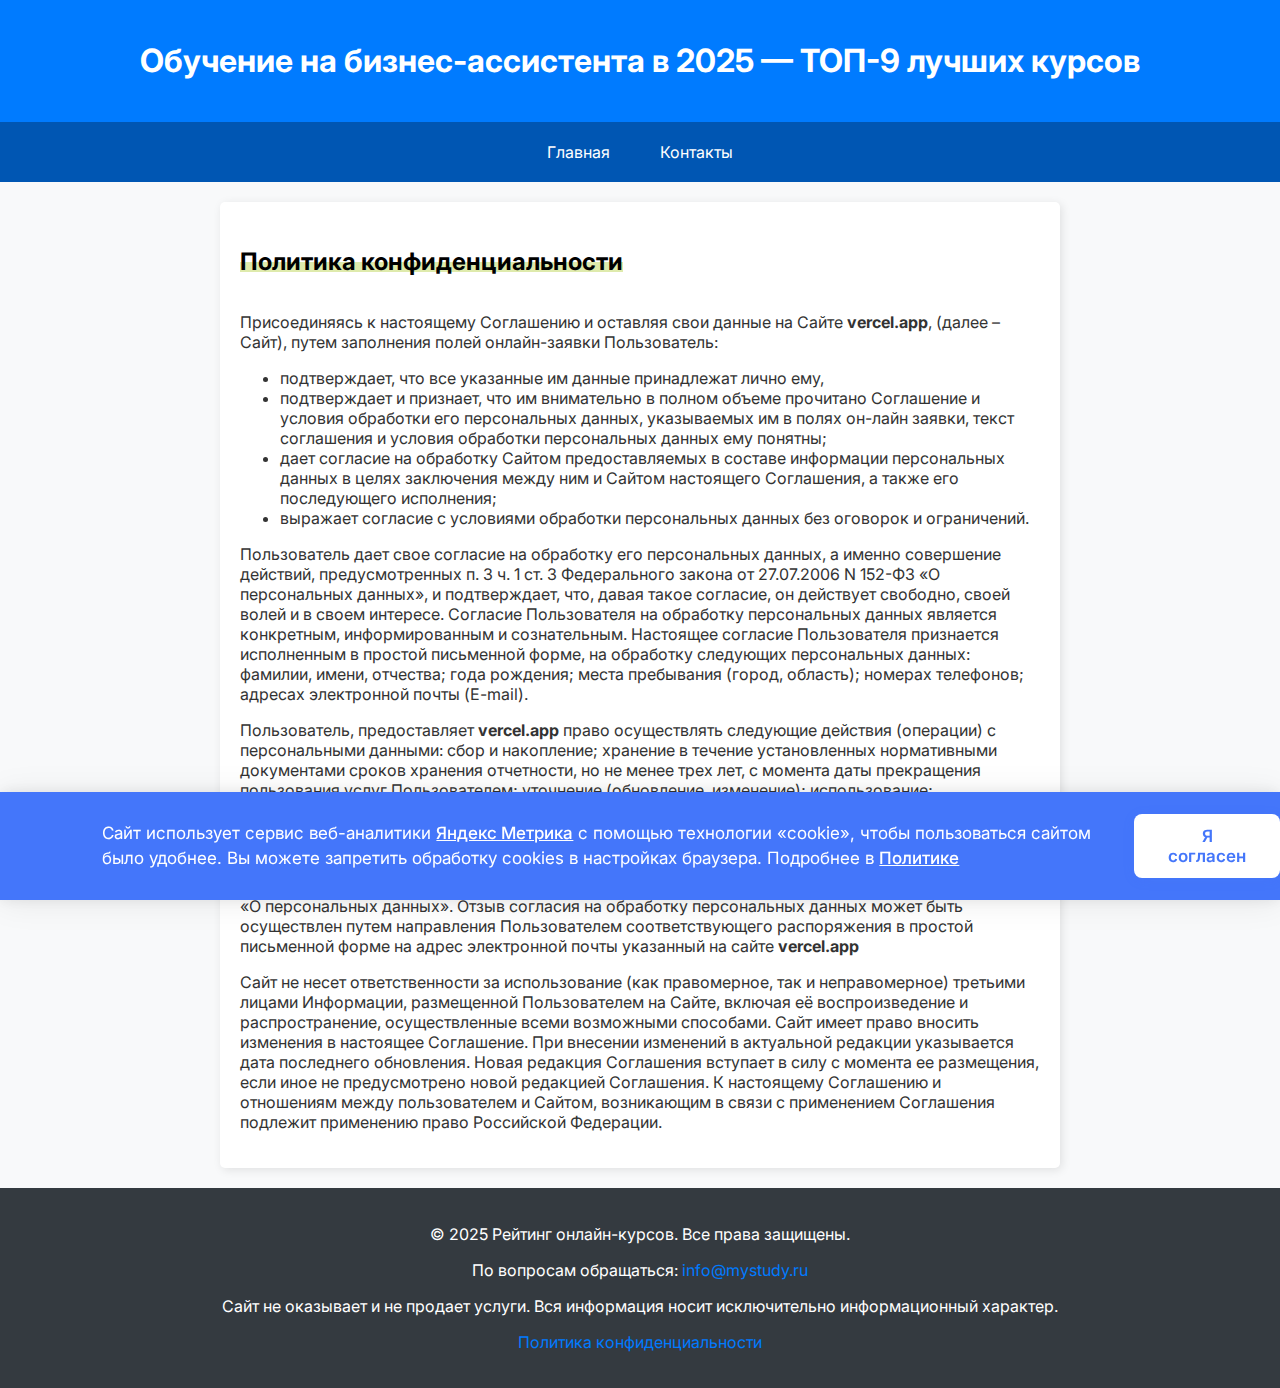
<file: politika.html>
<!DOCTYPE html>
<html lang="ru">

<head>
  <meta charset="UTF-8">
  <meta name="viewport" content="width=device-width, initial-scale=1.0">
  <meta name="description"
    content="ТОП-9 лучших курсов личных помощников руководителя в 2025 году. Подробный разбор программ, стоимость, преподаватели и отзывы.">
  <meta property="og:title" content="Обучение на бизнес-ассистента в 2025 — ТОП-9 лучших курсов">
  <meta property="og:description"
    content="Рейтинг лучших курсов личных помощников руководителей. Подробности о стоимости, преподавателях и отзывах студентов.">
  <meta property="og:image" content="images/course1.jpg">
  <meta property="og:url" content="https://example.com">
  <title>Обучение на бизнес-ассистента в 2025 — ТОП-9 лучших курсов</title>
  <link rel="stylesheet" href="index.css">
  <link rel="icon" type="image/png" href="favicon.png">
  <!-- для всплывашки  -->
  <link href="https://fonts.googleapis.com/css?family=Inter:400,500,600&display=swap" rel="stylesheet">
</head>

<body>
  <header>
    <h1>Обучение на бизнес-ассистента в 2025 — ТОП-9 лучших курсов</h1>
  </header>

  <nav>
    <a href="#">Главная</a>
    <a href="#footer">Контакты</a>
  </nav>


  <main>

    <section class="course">
      <h2 id="course1">Политика конфиденциальности</h2>

      <p>Присоединяясь к настоящему Соглашению и оставляя свои данные на Сайте&nbsp;<strong>vercel.app</strong>, (далее
        &ndash; Сайт), путем заполнения полей онлайн-заявки Пользователь:</p>
      <ul>
        <li>подтверждает, что все указанные им данные принадлежат лично ему,</li>
        <li>подтверждает и признает, что им внимательно в полном объеме прочитано Соглашение и условия обработки его
          персональных данных, указываемых им в полях он-лайн заявки, текст соглашения и условия обработки персональных
          данных ему понятны;</li>
        <li>дает согласие на обработку Сайтом предоставляемых в составе информации персональных данных в целях
          заключения между ним и Сайтом настоящего Соглашения, а также его последующего исполнения;</li>
        <li>выражает согласие с условиями обработки персональных данных без оговорок и ограничений.</li>
      </ul>
      <p>Пользователь дает свое согласие на обработку его персональных данных, а именно совершение действий,
        предусмотренных п. 3 ч. 1 ст. 3 Федерального закона от 27.07.2006 N 152-ФЗ &laquo;О персональных данных&raquo;,
        и подтверждает, что, давая такое согласие, он действует свободно, своей волей и в своем интересе. Согласие
        Пользователя на обработку персональных данных является конкретным, информированным и сознательным. Настоящее
        согласие Пользователя признается исполненным в простой письменной форме, на обработку следующих персональных
        данных: фамилии, имени, отчества; года рождения; места пребывания (город, область); номерах телефонов; адресах
        электронной почты (E-mail).</p>
      <p>Пользователь, предоставляет&nbsp;<strong>vercel.app</strong>&nbsp;право осуществлять следующие действия
        (операции) с персональными данными: сбор и накопление; хранение в течение установленных нормативными документами
        сроков хранения отчетности, но не менее трех лет, с момента даты прекращения пользования услуг Пользователем;
        уточнение (обновление, изменение); использование; уничтожение; обезличивание; передача по требованию суда, в
        т.ч., третьим лицам, с соблюдением мер, обеспечивающих защиту персональных данных от несанкционированного
        доступа.</p>
      <p>Указанное согласие действует бессрочно с момента предоставления данных и может быть отозвано Вами путем подачи
        заявления администрации сайта с указанием данных, определенных ст. 14 Закона &laquo;О персональных
        данных&raquo;. Отзыв согласия на обработку персональных данных может быть осуществлен путем направления
        Пользователем соответствующего распоряжения в простой письменной форме на адрес электронной почты указанный на
        сайте&nbsp;<strong>vercel.app</strong></p>
      <p>Сайт не несет ответственности за использование (как правомерное, так и неправомерное) третьими лицами
        Информации, размещенной Пользователем на Сайте, включая её воспроизведение и распространение, осуществленные
        всеми возможными способами. Сайт имеет право вносить изменения в настоящее Соглашение. При внесении изменений в
        актуальной редакции указывается дата последнего обновления. Новая редакция Соглашения вступает в силу с момента
        ее размещения, если иное не предусмотрено новой редакцией Соглашения. К настоящему Соглашению и отношениям между
        пользователем и Сайтом, возникающим в связи с применением Соглашения подлежит применению право Российской
        Федерации.</p>



    </section>
    <!-- блок курса конец -->





  </main>




  <button class="scroll-top" id="scrollTopBtn">Наверх ↑</button>

  <footer id="footer">
    <p>© 2025 Рейтинг онлайн-курсов. Все права защищены.</p>
    <p>По вопросам обращаться: <a href="mailto:info@mystudy.ru">info@mystudy.ru</a></p>
    <p>Сайт не оказывает и не продает услуги. Вся информация носит исключительно информационный характер.</p>
    <p><a href="#">Политика конфиденциальности</a></p>
  </footer>
  <!-- Вплывашка с политикой  -->

  <!-- Cookie-баннер -->
  <div id="cookie-consent" class="cookie-bar">
    <div class="cookie-text">
      Сайт использует сервис веб-аналитики
      <a href="#" id="yandex-link">Яндекс Метрика</a>
      с помощью технологии «cookie», чтобы пользоваться сайтом было удобнее.
      Вы можете запретить обработку cookies в настройках браузера. Подробнее в <a href="#">Политике</a>
    </div>
    <button class="cookie-btn" onclick="acceptCookieConsent()">Я согласен</button>
  </div>

  <!-- Модальное окно -->
  <div id="modal-overlay">
    <div id="modal-window">
      <span id="modal-close">&times;</span>
      <div class="modal-title">Яндекс Метрика</div>
      <div class="modal-content">
        Этот сайт использует сервис веб-аналитики Яндекс Метрика, предоставляемый компанией ООО «ЯНДЕКС», 119021,
        Россия, Москва, ул. Л. Толстого, 16 (далее - Яндекс).<br><br>
        Сервис Яндекс Метрика использует технологию «cookie».<br><br>
        Собранная при помощи cookie информация не может идентифицировать вас, однако может помочь нам улучшить работу
        нашего сайта. Информация об использовании вами данного сайта будет передаваться и храниться на сервере Яндекса в
        Российской Федерации. Яндекс будет обрабатывать эту информацию с целью анализа пользовательской
        активности.<br><br>
        Вы можете отказаться от использования cookies, выбрав соответствующие настройки в браузере. Используя этот сайт,
        вы соглашаетесь на обработку данных о вас Яндексом в порядке и целях, указанных выше.
      </div>
    </div>
  </div>


  <!-- Скрипт Вплывашка с политикой  -->

  <script>  // Cookie-баннер
    function acceptCookieConsent() {
      document.getElementById('cookie-consent').style.display = 'none';
      localStorage.setItem('cookieConsent', 'accepted');
    }

    // Проверяем, давал ли уже пользователь согласие
    window.addEventListener('DOMContentLoaded', function () {
      if (localStorage.getItem('cookieConsent') === 'accepted') {
        document.getElementById('cookie-consent').style.display = 'none';
      } else {
        document.getElementById('cookie-consent').style.display = '';
      }
    });

    // Модалка Яндекс Метрика
    const yandexLink = document.getElementById('yandex-link');
    const modalOverlay = document.getElementById('modal-overlay');
    const modalClose = document.getElementById('modal-close');

    yandexLink.addEventListener('click', function (e) {
      e.preventDefault();
      modalOverlay.style.display = 'flex';
    });
    modalClose.addEventListener('click', function () {
      modalOverlay.style.display = 'none';
    });
    modalOverlay.addEventListener('click', function (e) {
      if (e.target === modalOverlay) {
        modalOverlay.style.display = 'none';
      }
    });

  </script>
  <!-- Конец Скрипта Вплывашка с политикой  -->

  <script>
    function getLastMonday() {
      let now = new Date();
      let day = now.getDay();
      let diff = now.getDate() - day + (day === 0 ? -6 : 1);
      let lastMonday = new Date(now.setDate(diff));

      let options = { day: 'numeric', month: 'long', year: 'numeric' };
      return lastMonday.toLocaleDateString('ru-RU', options);
    }

    document.addEventListener("DOMContentLoaded", function () {
      document.getElementById("update-date").textContent = getLastMonday();
    });
  </script>
</body>

</html>
</file>
<file: index.css>
/* Общие стили */
body {
  font-family: Arial, sans-serif;
  margin: 0;
  padding: 0;
  background-color: #f8f9fa;
  color: #333;
}

header {
  text-align: center;
  padding: 20px;
  background-color: #007bff;
  color: white;
}

/*доработки таблицы и ссылок */


table {
  width: 100%;
  border-collapse: collapse;
  table-layout: auto;
  /* Позволяет адаптивно ширине подстраиваться */
}

td,
th {
  padding: 10px;
  border: 1px solid #000;
  word-break: break-word;
  text-align: left;
  font-size: 14px;
}


a {
  word-break: break-word;
  overflow-wrap: break-word;
  max-width: 100%;
  display: inline-block;
}

.btn-link {
  white-space: nowrap;
  overflow: hidden;
  text-overflow: ellipsis;
  max-width: 100%;
  box-sizing: border-box;
}

@media (max-width: 768px) {
  tr {
    border: 1px solid #ccc;
    border-radius: 8px;
    padding: 10px;
    background: #fff;
    margin-bottom: 15px;
  }

  td {
    border: none !important;
    /* убираем старые рамки */
    border-bottom: 1px solid #eee;
    /* имитируем разделение */
  }

  td:last-child {
    border-bottom: none;
  }
}

@media (max-width: 768px) {
  .content-summary {
    padding-left: 16px;
    padding-right: 16px;
    box-sizing: border-box;
  }

  .content-summary table {
    width: 100%;
  }

  .content-summary td,
  .content-summary th {
    box-sizing: border-box;
  }
}


@media (max-width: 768px) {

  table,
  thead,
  tbody,
  th,
  td,
  tr {
    display: block;
    width: 100%;
  }

  thead {
    display: none;
  }

  tr {
    margin-bottom: 15px;
    border: 1px solid #ccc;
    padding: 10px;
    border-radius: 8px;
    background-color: #fff;
  }

  td {
    position: relative;
    padding-left: 50%;
    text-align: left;
    box-sizing: border-box;
    min-height: 45px;
    word-break: break-word;
  }

  td::before {
    content: attr(data-label);
    position: absolute;
    left: 10px;
    top: 10px;
    font-weight: bold;
    white-space: nowrap;
    width: 45%;
    padding-right: 10px;
    box-sizing: border-box;
  }
}








nav {
  display: flex;
  justify-content: center;
  background-color: #0056b3;
  padding: 10px;
  position: sticky;
  top: 0;
  z-index: 1000;
}

nav a {
  color: white;
  text-decoration: none;
  padding: 10px 15px;
  margin: 0 10px;
  border-radius: 5px;
  transition: background 0.3s;
}

nav a:hover {
  background-color: #003f7f;
}

/* Основной контент */
main {
  max-width: 800px;
  margin: 20px auto;
  padding: 20px;
  background: white;
  box-shadow: 2px 2px 10px rgba(0, 0, 0, 0.1);
  border-radius: 5px;
}

/* Заголовки h2 с новой стилизацией */
h2 {
  font-size: 24px;
  font-weight: bold;
  color: #000;
  background-size: 1em .4em;
  background-repeat: repeat-x;
  background-position: 0 70%;
  background-image: linear-gradient(90deg, rgba(190, 214, 90, .5), rgba(190, 214, 90, .5));
  word-break: break-word;
  padding: 5px 0;
  display: inline-block;
  text-transform: none;
  letter-spacing: normal;
  text-align: left;
  margin-bottom: 15px;
}

/* Изображения внутри курсов с тенью */
.course img {
  max-width: 100%;
  height: auto;
  border-radius: 5px;
  display: block;
  margin: 0 auto;
  box-shadow: 4px 4px 15px rgba(0, 0, 0, 0.2);
}

/* Кнопка "Записаться на курс" */
.course button {
  background-color: #007bff;
  color: white;
  padding: 10px 15px;
  border: none;
  cursor: pointer;
  border-radius: 5px;
  font-size: 16px;
  display: block;
  width: 100%;
  margin-top: 10px;
  text-align: center;
}

.course button:hover {
  background-color: #0056b3;
}

/* Блок автора */
.author-box {
  max-width: 800px;
  margin: 20px auto;
  padding: 20px;
  background: white;
  box-shadow: 2px 2px 10px rgba(0, 0, 0, 0.1);
  border-radius: 5px;
  display: flex;
  align-items: center;
}

.author-box img {
  width: 80px;
  height: 80px;
  border-radius: 50%;
  margin-right: 15px;
}

.author-info h2 {
  margin: 0;
  font-size: 20px;
}

.author-info a {
  text-decoration: none;
  color: #0056b3;
  font-weight: bold;
}

.author-info a:hover {
  color: #003f7f;
}

/* Дата обновления */
.update-date {
  max-width: 800px;
  margin: 10px auto 20px;
  padding: 10px;
  background: #e9ecef;
  color: #333;
  font-size: 14px;
  text-align: center;
  border-radius: 5px;
  box-shadow: 2px 2px 5px rgba(0, 0, 0, 0.1);
}

/* Стилизация FAQ */
.faq {
  max-width: 800px;
  margin: 20px auto;
  padding: 20px;
  background: white;
  box-shadow: 2px 2px 10px rgba(0, 0, 0, 0.1);
  border-radius: 5px;
}

.faq h2 {
  font-size: 22px;
  color: #0056b3;
  border-bottom: 2px solid #007bff;
  padding-bottom: 10px;
  margin-bottom: 15px;
}

.faq-item {
  margin-bottom: 15px;
  padding: 10px;
  background: #f1f1f1;
  border-radius: 5px;
}

.faq-item h3 {
  font-size: 18px;
  margin-bottom: 5px;
  color: #333;
}

.faq-item p {
  font-size: 16px;
  color: #555;
}

/* Кнопка Наверх */
.scroll-top {
  position: fixed;
  bottom: 20px;
  right: 20px;
  background: #007bff;
  color: white;
  border: none;
  padding: 10px 15px;
  border-radius: 5px;
  cursor: pointer;
  display: none;
}

.scroll-top:hover {
  background: #0056b3;
}

/* Подвал */
footer {
  background-color: #343a40;
  color: white;
  text-align: center;
  padding: 20px;
  margin-top: 20px;
}

footer a {
  color: #007bff;
  text-decoration: none;
}

footer a:hover {
  color: #0056b3;
}



/*Таблица */

table {
  border-collapse: collapse;
  width: 100%;
}

th,
td {
  border: 1px solid #000;
  text-align: center;
  padding: 8px;
}

.btn-link {
  display: inline-block;
  padding: 6px 16px;
  background: linear-gradient(90deg, #4f8cff 0%, #2e6cff 100%);
  color: #fff;
  text-decoration: none;
  border-radius: 4px;
  font-weight: bold;
  transition: background 0.3s, transform 0.2s, box-shadow 0.3s;
}

.btn-link:hover {
  background: linear-gradient(90deg, #2e6cff 0%, #1565c0 100%);
  transform: scale(1.04);
  box-shadow: 0 4px 20px 0 rgba(44, 62, 80, 0.13);
}



/* Вплывашка окно */

:root {
  --accent: #4476fa;
  --border-radius: 11px;
  --font-main: 'Inter', Arial, sans-serif;
}

body {
  font-family: var(--font-main);
}

/* Cookie-баннер */
.cookie-bar {
  position: fixed;
  left: 0;
  right: 0;
  bottom: 0;
  background: var(--accent);
  color: #fff;
  font-family: var(--font-main);
  display: flex;
  align-items: center;
  justify-content: center;
  padding: 22px 0;
  z-index: 10000;
  box-shadow: 0 0 14px 0 rgba(0, 0, 0, 0.08), 0 2px 32px 0 rgba(0, 0, 0, 0.08);
}

.cookie-text {
  max-width: 1050px;
  flex: 1 1 auto;
  text-align: left;
  margin-left: 8%;
  margin-right: 2vw;
  font-size: 17px;
  line-height: 1.5;
}

.cookie-text a {
  color: #fff;
  text-decoration: underline;
  font-weight: 500;
  transition: color 0.18s;
}

.cookie-text a:hover {
  color: #f8c62c;
}

.cookie-btn {
  padding: 12px 34px;
  font-size: 17px;
  background: #fff;
  color: var(--accent);
  border: none;
  border-radius: 8px;
  cursor: pointer;
  font-weight: 600;
  font-family: var(--font-main);
  transition: background 0.17s, color 0.17s, box-shadow 0.17s;
  box-shadow: 0 2px 12px rgba(68, 118, 250, .13);
}

.cookie-btn:hover {
  background: #f5f7fa;
  color: #32589e;
}

/* Модальное окно */
#modal-overlay {
  display: none;
  position: fixed;
  z-index: 11000;
  left: 0;
  top: 0;
  width: 100vw;
  height: 100vh;
  background: rgba(18, 21, 38, 0.35);
  justify-content: center;
  align-items: center;
}

#modal-window {
  background: #fff;
  color: #23263b;
  max-width: 600px;
  width: 94vw;
  margin: 18px;
  border-radius: var(--border-radius);
  box-shadow: 0 2px 22px rgba(0, 0, 0, .11), 0 0 1px rgba(0, 0, 0, .09);
  padding: 36px 36px 28px 36px;
  position: relative;
  font-size: 18px;
  font-family: var(--font-main);
  line-height: 1.68;
  border: 1px solid #ececf0;
  animation: modalIn .28s cubic-bezier(.47, 1.64, .41, .8);
}

@keyframes modalIn {
  0% {
    transform: translateY(20px) scale(.9);
    opacity: 0;
  }

  100% {
    transform: none;
    opacity: 1;
  }
}

#modal-close {
  position: absolute;
  top: 19px;
  right: 21px;
  font-size: 28px;
  color: #b9bac6;
  cursor: pointer;
  font-family: var(--font-main);
  font-weight: 600;
  line-height: 1;
  transition: color 0.21s;
}

#modal-close:hover {
  color: var(--accent);
}

.modal-title {
  font-size: 20px;
  font-weight: 600;
  margin-bottom: 12px;
  color: #23263b;
  font-family: var(--font-main);
}

.modal-content {
  font-size: 16px;
  color: #3c3c40;
}

@media (max-width: 900px) {
  .cookie-text {
    font-size: 15.5px;
    margin-left: 2vw;
  }

  #modal-window {
    padding: 28px 12px 17px 18px;
    font-size: 16px;
  }
}

@media (max-width: 600px) {
  .cookie-bar {
    flex-direction: column;
    align-items: stretch;
    padding: 17px 7vw;
  }

  .cookie-text {
    margin: 0 0 12px 0;
    width: 100%;
    max-width: 100%;
    text-align: left;
  }

  .cookie-btn {
    width: 100%;
    font-size: 16px;
    padding: 12px 0;
  }

  #modal-window {
    padding: 12vw 4vw;
    font-size: 15.2px;
  }
}
</file>
